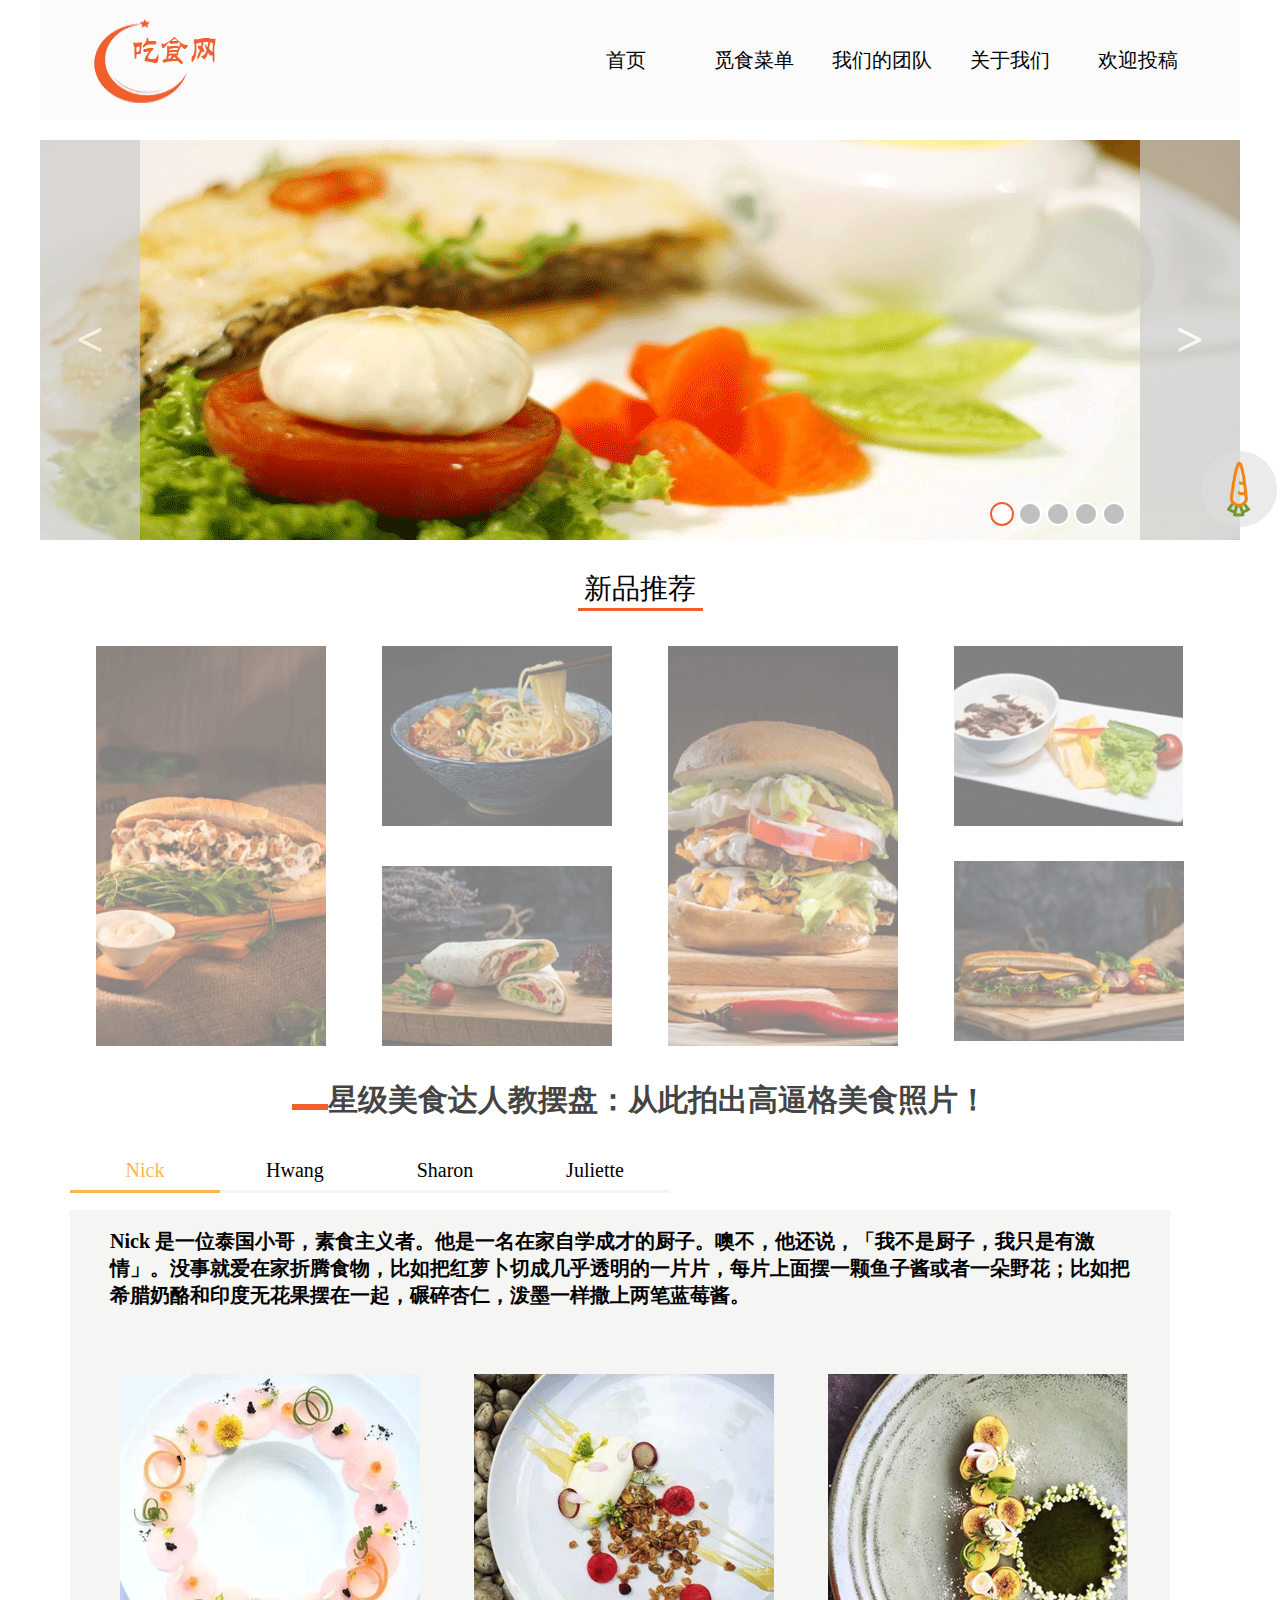
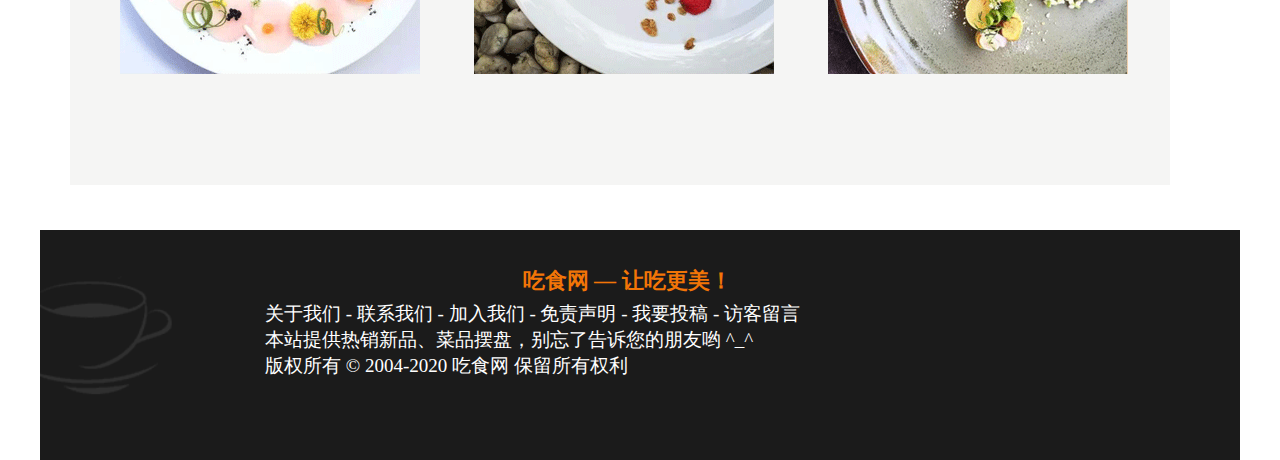
<file: index.html>
<!DOCTYPE html>
<html>
	<head>
		<meta charset="utf-8">
		<title></title>
		<link rel="stylesheet" href="css/index.css">
	</head>
	<script src="jquery-3.4.1.js"></script>
	<script src="js/index.js"></script>
	<body>
		<div id="index">
			<div id="nav">
				<div class="logo">
					<img src="image/logo.gif">
				</div>
				<div class="menu">
					<ul>
						<li><a href="index.html">首页</a></li>
						<li><a href="list.html">觅食菜单</a></li>
						<li><a href="team.html">我们的团队</a></li>
						<li><a href="about us.html">关于我们</a></li>
						<li><a href="contribute.html">欢迎投稿</a></li>
					</ul>
				</div>
			</div>
			
			<div id="slideshow">
				<div class="slide-img">
					<!-- <img src="image/slideshow1.gif">
					<img src="image/slideshow2.gif">
					<img src="image/slideshow3.gif">
					<img src="image/slideshow4.gif">
					<img src="image/slideshow5.gif"> -->
				</div>
				<div class="dot">
					<span index="1" class="on"></span>
					<span index="2"></span>
					<span index="3"></span>
					<span index="4"></span>
					<span index="5"></span>
				</div>
				<div class="slide-btn">
					<a href="#" class="btn-left slide-btn1"><</a>
					<a href="#" class="btn-right slide-btn1">></a>
				</div>
			</div>
			<script src="jquery-3.4.1.js"></script>
			<script>
				var imgcount=5
				var index=1
				var time
				var but=$(".dot")[0].children
				autoNextPage()
				function autoNextPage(){
					time=setInterval(function(){
						nextPage(true)
					},3000)
				}
				$("#slideshow").mouseover(function(){
					clearInterval(time)
				})
				$("#slideshow").mouseout(function(){
					autoNextPage()
				})
				$(".btn-left").click(function(){
					nextPage(false)
				})
				$(".btn-right").click(function(){
					nextPage(true)
				})
				clickButtons()
				function clickButtons(){
					var length=but.length
					for(var i=0;i<length;i++){
						but[i].onclick=function(){
							$(but[index-1]).removeClass("on")
							if($(this).attr("index")==1){
								index=5
							}else{
								index=$(this).attr("index")-1
							}
							nextPage(true)
						}
					}
				}
				function nextPage(next){
					var targetLeft=0
					$(but[index-1]).removeClass("on")
					if(next){
						if(index==5){
							targetLeft=0
							index=1
						}else{
							index++
							targetLeft=-1200*(index-1)
						}
					}else{
						if(index==1){
							index=5
							targetLeft=-1200*(imgcount-1)
						}else{
							index--
							targetLeft=-1200*(index-1)
						}
					}
					$(".slide-img").animate({left:targetLeft+'px'})
					$(but[index-1]).addClass("on")
				}
			</script>
			
			<div id="recommend">
				<p>新品推荐</p>
				<div class="recommend1">
					<img src="image/recommend1.gif">
				</div>
				<div class="recommend2">
					<img src="image/recommend2.gif">
				</div>
				<div class="recommend3">
					<img src="image/recommend3.gif">
				</div>
				<div class="recommend4">
					<img src="image/recommend4.gif">
				</div>
				<div class="recommend5">
					<img src="image/recommend5.gif">
				</div>
				<div class="recommend6">
					<img src="image/recommend6.gif">
				</div>
			</div>
				
			<div id="photo">
				<span></span>
				<p class="ti"><b><img src="image/bor.gif">星级美食达人教摆盘：从此拍出高逼格美食照片！</b></p>
				<div class="tab">
					<ul>
						<li class="active">Nick</li>
						<li>Hwang</li>
						<li>Sharon</li>
						<li>Juliette</li>
					</ul>
				</div>
				<div class="intro">
					<div class="first select">
						<br/>
						<p><b>Nick 是一位泰国小哥，素食主义者。他是一名在家自学成才的厨子。噢不，他还说，「我不是厨子，我只是有激情」。没事就爱在家折腾食物，比如把红萝卜切成几乎透明的一片片，每片上面摆一颗鱼子酱或者一朵野花；比如把希腊奶酪和印度无花果摆在一起，碾碎杏仁，泼墨一样撒上两笔蓝莓酱。</b></p>
						<img src="image/photo1.gif">
						<img src="image/photo2.gif">
						<img src="image/photo3.gif">
					</div>
					<div class="second">
						<br/>
						<p><b>Hwang，看名字像是美籍华人，她的网站 （www.mycookingdiary.com）设计非常简单，只有一张大大的图片，往右可以看下一张，点击图片可以查看食谱。和 Nick的作品比起来，Sharon的食物更偏家常。Sharon 都是用大碗，大份的沙拉、石锅饭、罗宋汤或者面食。但这丝毫不影响 Sharon 照片的美感。</b></p>
						<img src="image/photo2.gif">
						<img src="image/photo3.gif">
						<img src="image/photo1.gif">
					</div>
					<div class="third">
						<br/>
						<p><b>Sharon 的照片大多是纯色的背景（而且每张不一样），碗放在正中间，从上往下俯拍。平时拍照尽量让食物出现在镜头中心，但一直很好奇碗这么大，图片两边留白还这么多，这是怎么拍出来的？感觉……要么是放在地上，要么是站在梯子上拍的吧……</b></p>
						<img src="image/photo3.gif">
						<img src="image/photo1.gif">
						<img src="image/photo2.gif">
					</div>
					<div class="fourth">
						<br/>
						<p><b>还有一位美食达人Juliette，22岁的大学生，生活在澳大利亚。Juliette 是一个特别会生活的人。她照片里的食物通常只是简单的早餐、沙拉或者糕点，但图片里会出现比如修剪花草的剪刀，刚刚买回来的迷迭香，插在酒瓶里的鲜花儿，还有正在读的书，每一张照片都透露着「美好生活」的气息。</b></p>
						<img src="image/photo3.gif">
						<img src="image/photo2.gif">
						<img src="image/photo1.gif">
					</div>
				</div>
			</div>
			
			<div id="to-top">
				<ul class="top">
					<a href="#">
						<img src="image/top.png">
					</a>
				</ul>
			</div>
			
			<div id="footer">
				<br/>
				<br/>
				<div class="left-img">
					<img src="image/foot-left.gif">
				</div>
				<p class="webtitle"><b>吃食网 — 让吃更美！</b></p>
				<p class="mess">关于我们 - 联系我们 - 加入我们 - 免责声明 - 我要投稿 - 访客留言</p>
				<p class="mess">本站提供热销新品、菜品摆盘，别忘了告诉您的朋友哟 ^_^</p>
				<p class="mess">版权所有 &copy; 2004-2020 吃食网 保留所有权利</p>
			</div>
		</div>
	</body>
</html>
</file>
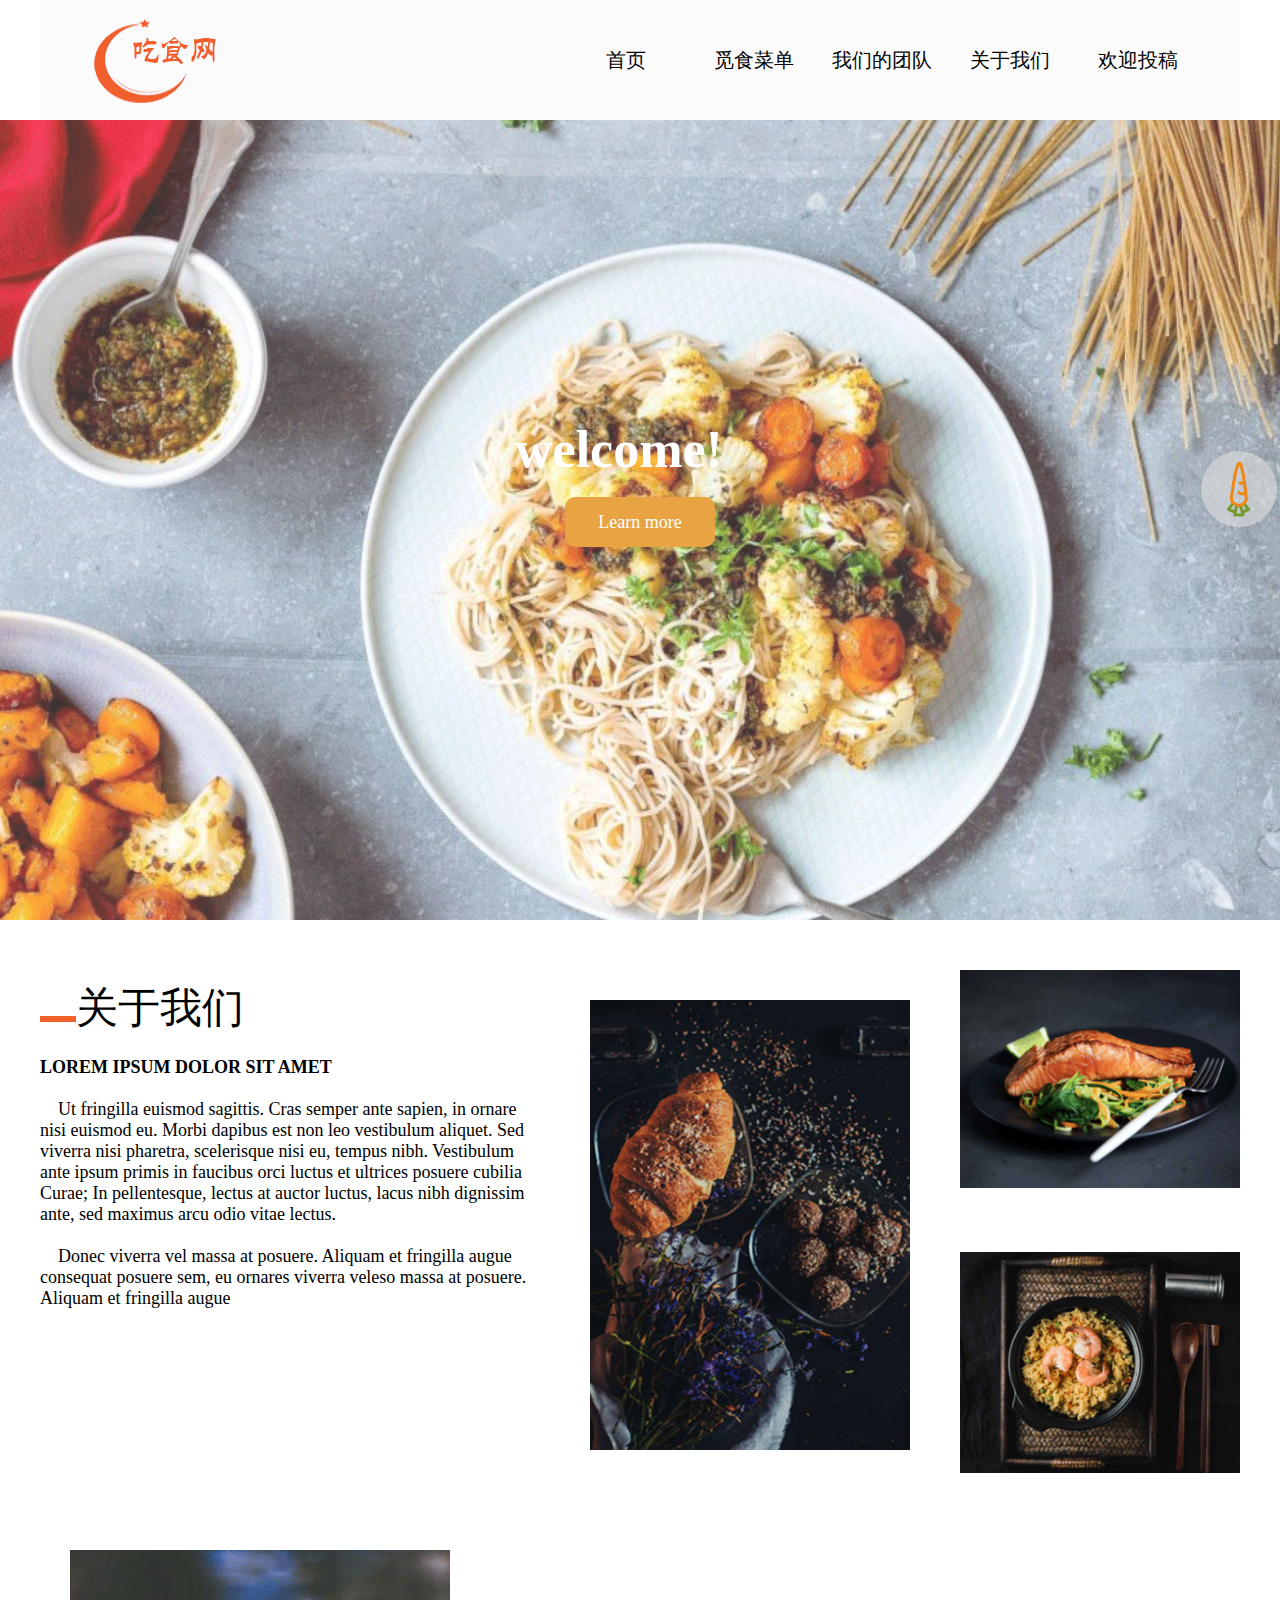
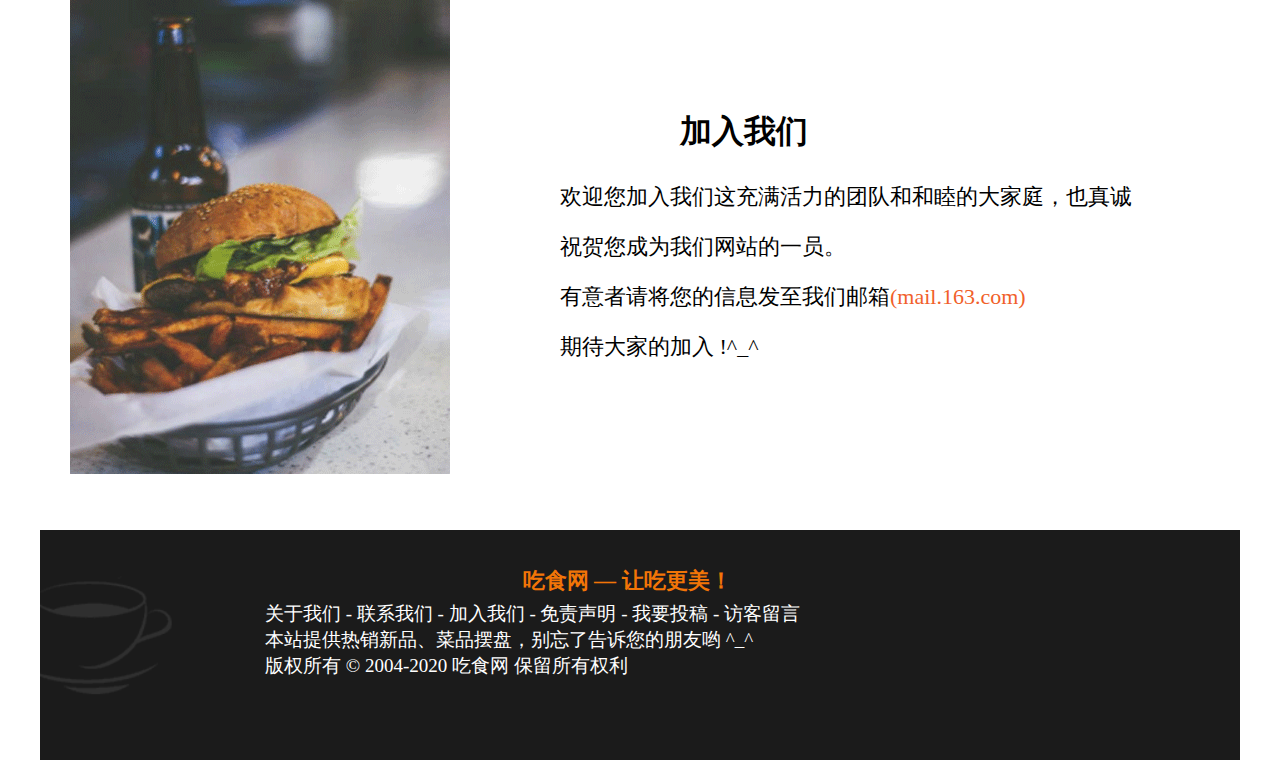
<file: about us.html>
<!DOCTYPE html>
<html>
	<head>
		<meta charset="utf-8">
		<title></title>
		<link rel="stylesheet" href="css/about us.css">
	</head>
	<script src="jquery-3.4.1.js"></script>
	<script src="js/about-us.js"></script>
	<body>
		<div id="about us">
			<div id="nav">
				<div class="logo">
					<img src="image/logo.gif">
				</div>
				<div class="menu">
					<ul>
						<li><a href="index.html">首页</a></li>
						<li><a href="list.html">觅食菜单</a></li>
						<li><a href="team.html">我们的团队</a></li>
						<li><a href="about us.html">关于我们</a></li>
						<li><a href="contribute.html">欢迎投稿</a></li>
					</ul>
				</div>
			</div>
			
			<div id="wel">
				<p class="wel-word">welcome!</p>
				<br/>
				<p class="wel-btn"><a class="btn" href="#about" role="button">Learn more</a></p>
			</div>
			
			<div id="about">
				<div class="about-word">
					<p><img src="image/bor.gif"><span class="our">关于我们</span>
					<br/>
					<br/>
					<b class="word-ti">LOREM IPSUM DOLOR SIT AMET</b>
					<br/>
					<br/>
						&nbsp;&nbsp;&nbsp;&nbsp;Ut fringilla euismod sagittis. Cras semper ante sapien, in ornare nisi euismod eu. Morbi dapibus est non leo vestibulum aliquet. Sed viverra nisi pharetra, scelerisque nisi eu, tempus nibh. Vestibulum ante ipsum primis in faucibus orci luctus et ultrices posuere cubilia Curae; In pellentesque, lectus at auctor luctus, lacus nibh dignissim ante, sed maximus arcu odio vitae lectus.
					<br/>
					<br/>
					    &nbsp;&nbsp;&nbsp;&nbsp;Donec viverra vel massa at posuere. Aliquam et fringilla augue consequat posuere sem, eu ornares viverra veleso massa at posuere. Aliquam et fringilla augue
					</p>
				</div>
				<div class="about-img1">
					<img src="image/about-us1.gif">
				</div>
				<div class="about-img2">
					<img class="img2-top" src="image/about-us2.gif">
					<img src="image/about-us3.gif">
				</div>
			</div>
			
			<div id="join">
				<div class="join-img">
					<img src="./image/join-us.gif">
				</div>
				<div class="join-word">
					<h1>加入我们</h1>
					<br/>
					<p>欢迎您加入我们这充满活力的团队和和睦的大家庭，也真诚祝贺您成为我们网站的一员。</p>
					<p>有意者请将您的信息发至我们邮箱<span>(mail.163.com)</span>
					<br/>
					期待大家的加入 !^_^
					</p>
				</div>
			</div>
			
			<div id="to-top">
				<ul class="top">
					<a href="#">
						<img src="image/top.png">
					</a>
				</ul>
			</div>
			
			<div id="footer">
				<br/>
				<br/>
				<div class="left-img">
					<img src="image/foot-left.gif">
				</div>
				<p class="webtitle"><b>吃食网 — 让吃更美！</b></p>
				<p class="mess">关于我们 - 联系我们 - 加入我们 - 免责声明 - 我要投稿 - 访客留言</p>
				<p class="mess">本站提供热销新品、菜品摆盘，别忘了告诉您的朋友哟 ^_^</p>
				<p class="mess">版权所有 &copy; 2004-2020 吃食网 保留所有权利</p>
			</div>
		</div>
	</body>
</html>
</file>
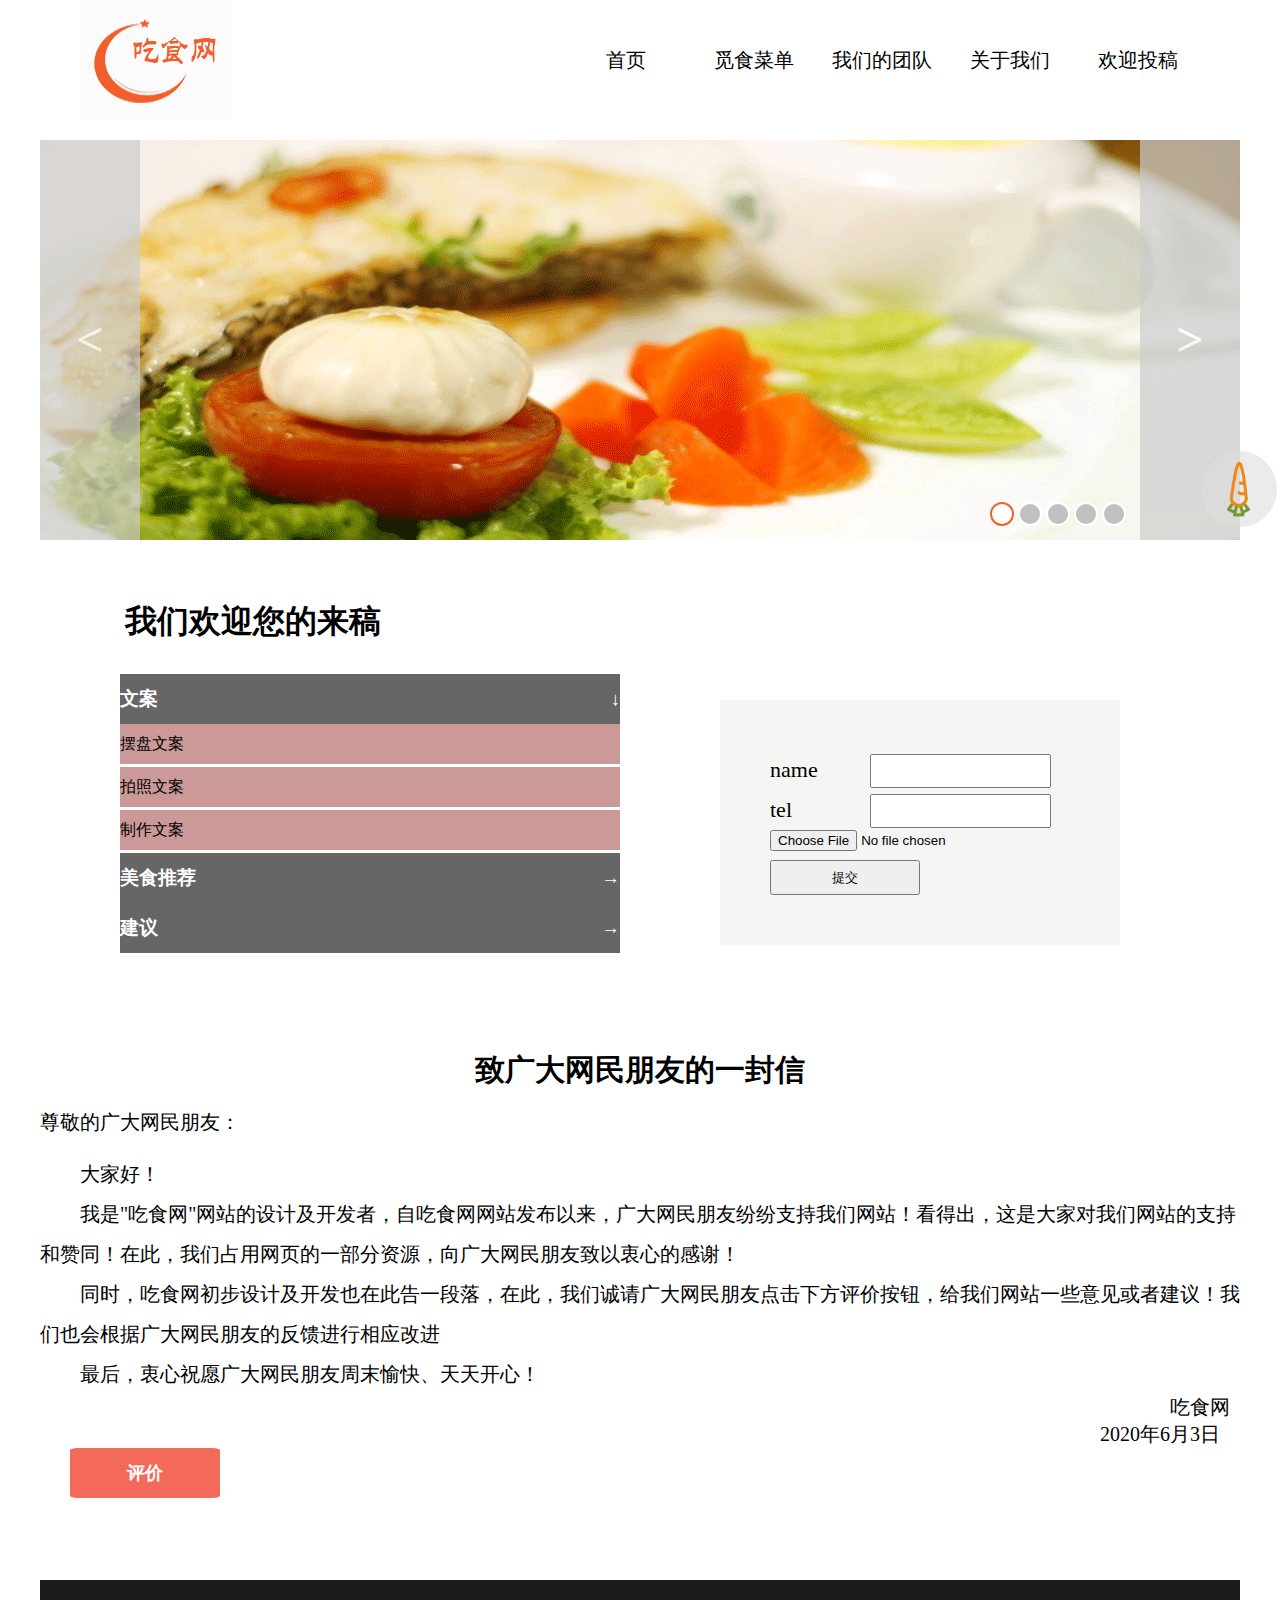
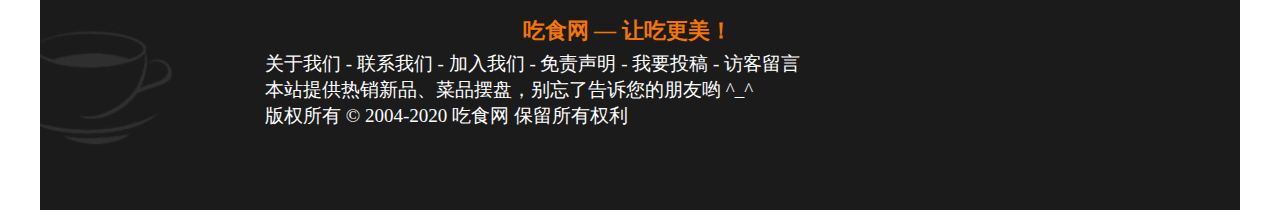
<file: contribute.html>
<!DOCTYPE html>
<html>
    <head>
        <title></title>
		<link rel="stylesheet" href="css/contribute.css">
    </head>
	<script src="jquery-3.4.1.js"></script>
	<script src="js/contribute.js"></script>
    <body>
		<div id="contribute">
			<div id="nav">
				<div class="logo">
					<img src="image/logo.gif">
				</div>
				<div class="menu">
					<ul>
						<li><a href="index.html">首页</a></li>
						<li><a href="list.html">觅食菜单</a></li>
						<li><a href="team.html">我们的团队</a></li>
						<li><a href="about us.html">关于我们</a></li>
						<li><a href="contribute.html">欢迎投稿</a></li>
					</ul>
				</div>
			</div>
			
			<div id="slideshow">
				<div class="slide-img">
					<img src="image/slideshow1.gif">
					<img src="image/slideshow2.gif">
					<img src="image/slideshow3.gif">
					<img src="image/slideshow4.gif">
					<img src="image/slideshow5.gif">
				</div>
				<div class="dot">
					<span index="1" class="on"></span>
					<span index="2"></span>
					<span index="3"></span>
					<span index="4"></span>
					<span index="5"></span>
				</div>
				<div class="slide-btn">
					<a href="#" class="btn-left slide-btn1"><</a>
					<a href="#" class="btn-right slide-btn1">></a>
				</div>
			</div>
			<script src="jquery-3.4.1.js"></script>
			<script>
				var imgcount=5
				var index=1
				var time
				var but=$(".dot")[0].children
				autoNextPage()
				function autoNextPage(){
					time=setInterval(function(){
						nextPage(true)
					},3000)
				}
				$("#slideshow").mouseover(function(){
					clearInterval(time)
				})
				$("#slideshow").mouseout(function(){
					autoNextPage()
				})
				$(".btn-left").click(function(){
					nextPage(false)
				})
				$(".btn-right").click(function(){
					nextPage(true)
				})
				clickButtons()
				function clickButtons(){
					var length=but.length
					for(var i=0;i<length;i++){
						but[i].onclick=function(){
							$(but[index-1]).removeClass("on")
							if($(this).attr("index")==1){
								index=5
							}else{
								index=$(this).attr("index")-1
							}
							nextPage(true)
						}
					}
				}
				function nextPage(next){
					var targetLeft=0
					$(but[index-1]).removeClass("on")
					if(next){
						if(index==5){
							targetLeft=0
							index=1
						}else{
							index++
							targetLeft=-1200*(index-1)
						}
					}else{
						if(index==1){
							index=5
							targetLeft=-1200*(imgcount-1)
						}else{
							index--
							targetLeft=-1200*(index-1)
						}
					}
					$(".slide-img").animate({left:targetLeft+'px'})
					$(but[index-1]).addClass("on")
				}
			</script>
			
			<div id="case">
				<div id="case-left">
					<h1>我们欢迎您的来稿</h1>
					<div class="first">
						<h3>文案<span>↓</span></h3>
						<ul>
							<li>摆盘文案</li>
							<li>拍照文案</li>
							<li>制作文案</li>
						</ul>
					</div>
					<div>
						<h3>美食推荐<span>→</span></h3>
						<ul>
							<li>中西式</li>
							<li>正餐</li>
							<li>甜点</li>
						</ul>
					</div>
					<div>
						<h3>建议<span>→</span></h3>
						<ul>
							<li>对服务</li>
							<li>对内容</li>
							<li>对菜色</li>
						</ul>
					</div>
				</div>
				<div id="case-right">
					<form action="success.html" name="myform" method="get" class="myform" id="myform">
						<div>
							<span>name</span>
							<input type="text" id="name">
						</div>
						<div>
							<span>tel</span>
							<input type="password" id="tel">
						</div>
						<input type="file" name="" size="15" input enctype="multipart/form-data“ maxlength="100">
						<h3><input type="submit" id="btn" value="提交"></h3>
					</form>
				</div>
			</div>
			
			<div id="evaluate">
				<p class="eval-title">致广大网民朋友的一封信</p>
				<br/>
				<p>尊敬的广大网民朋友：</p>
				<br/>
				<p class="retract">大家好！</p>
				<p class="retract">我是"吃食网"网站的设计及开发者，自吃食网网站发布以来，广大网民朋友纷纷支持我们网站！看得出，这是大家对我们网站的支持和赞同！在此，我们占用网页的一部分资源，向广大网民朋友致以衷心的感谢！</p>
				<p class="retract">同时，吃食网初步设计及开发也在此告一段落，在此，我们诚请广大网民朋友点击下方评价按钮，给我们网站一些意见或者建议！我们也会根据广大网民朋友的反馈进行相应改进</p>
				<p class="retract">最后，衷心祝愿广大网民朋友周末愉快、天天开心！</p>
				<p class="eval-right1">吃食网</p>
				<p class="eval-right2">2020年6月3日</p>
				<p class="eval-btn">
					<a class="eval-btn1" href="grade.html" role="button"><b>评价</b></a>
				</p>
			</div>
			
			<div id="to-top">
				<ul class="top">
					<a href="#">
						<img src="image/top.png">
					</a>
				</ul>
			</div>
			
			<div id="footer">
				<br/>
				<br/>
				<div class="left-img">
					<img src="image/foot-left.gif">
				</div>
				<p class="webtitle"><b>吃食网 — 让吃更美！</b></p>
				<p class="mess">关于我们 - 联系我们 - 加入我们 - 免责声明 - 我要投稿 - 访客留言</p>
				<p class="mess">本站提供热销新品、菜品摆盘，别忘了告诉您的朋友哟 ^_^</p>
				<p class="mess">版权所有 &copy; 2004-2020 吃食网 保留所有权利</p>
			</div>
		</div>
    </body>
</html>
</file>
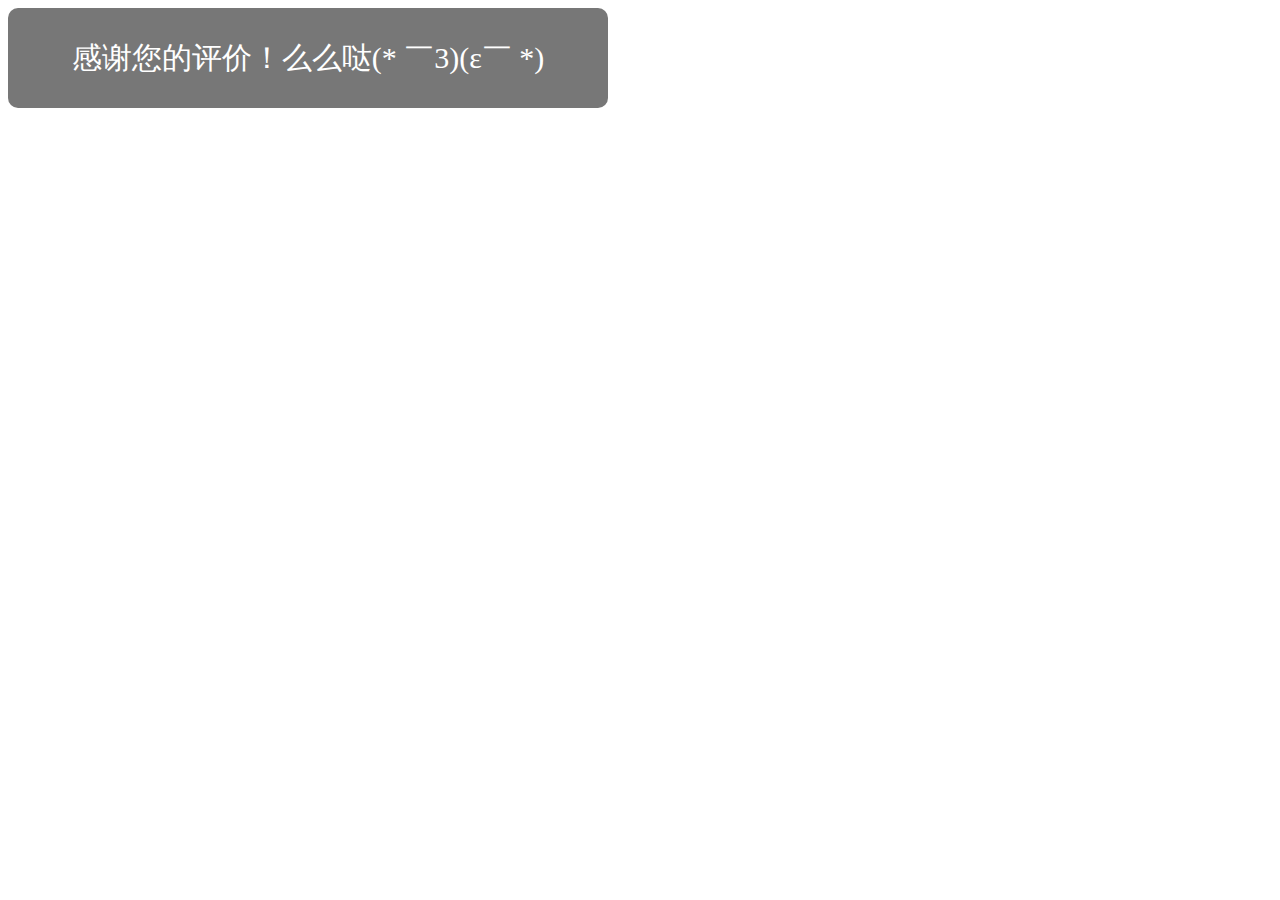
<file: grade-finish.html>
<!DOCTYPE html>
<html>
	<head>
		<meta charset="utf-8">
		<title></title>
	</head>
	<style>
		.thank{
			width: 600px;
			height: 100px;
			line-height: 100px;
			font-size: 30px;
			text-align: center;
			color: #FFFFFF;
			border-radius: 10px;
			background-color: #777777;
		}
	</style>
	<body>
		<div class="thank">
			感谢您的评价！么么哒(* ￣3)(ε￣ *)
		</div>
	</body>
</html>
</file>
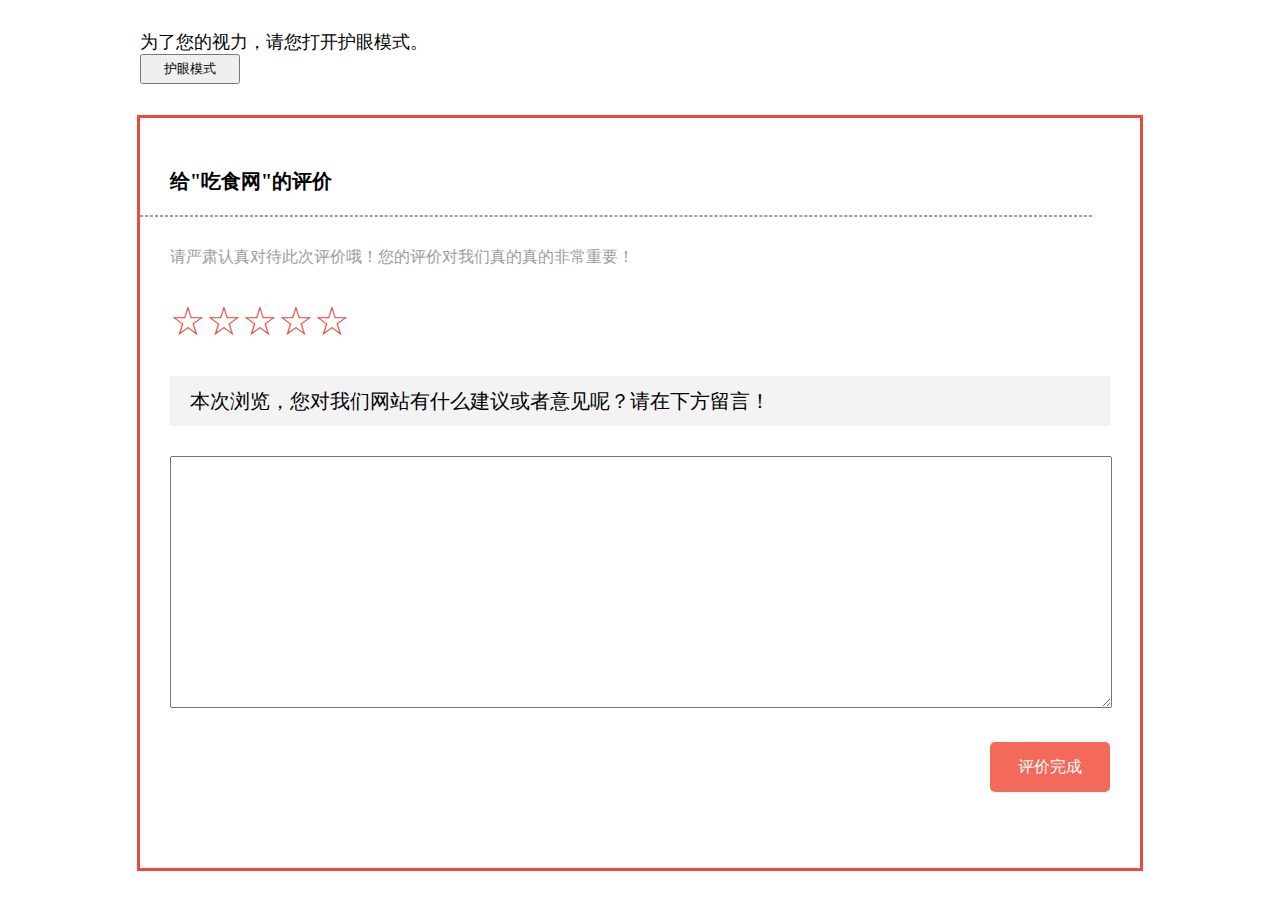
<file: grade.html>
<!DOCTYPE html>
<html>
	<head>
		<meta charset="utf-8">
		<title></title>
		<link rel="stylesheet" href="css/grade.css">
	</head>
	<script src="jquery-3.4.1.js"></script>
	<script src="js/grade.js"></script>
	<body>
		<div id="hint">
			<p>为了您的视力，请您打开护眼模式。</p>
			<input type="button" value="护眼模式" id="btn"/>
		</div>
		<div id="grade">
			<p class="grade1">给"吃食网"的评价</p>
			<hr style="border:1px dashed #9D9D9D" width="950px"/>
			<p class="grade2">请严肃认真对待此次评价哦！您的评价对我们真的真的非常重要！</p>
			<ul>
				<li>☆</li>
				<li>☆</li>
				<li>☆</li>
				<li>☆</li>
				<li>☆</li>
			</ul>
			<br/>
			<p class="grade3">本次浏览，您对我们网站有什么建议或者意见呢？请在下方留言！</p>
			<div class="grade4">
				<textarea class="text" maxlength="120" rows="3" cols="20" style="text-indent: 2em;font-size: 18px;"></textarea>
			</div>
			<div class="finish">
				<a href="grade-finish.html">评价完成</a>
			</div>
		</div>
	</body>
</html>
</file>
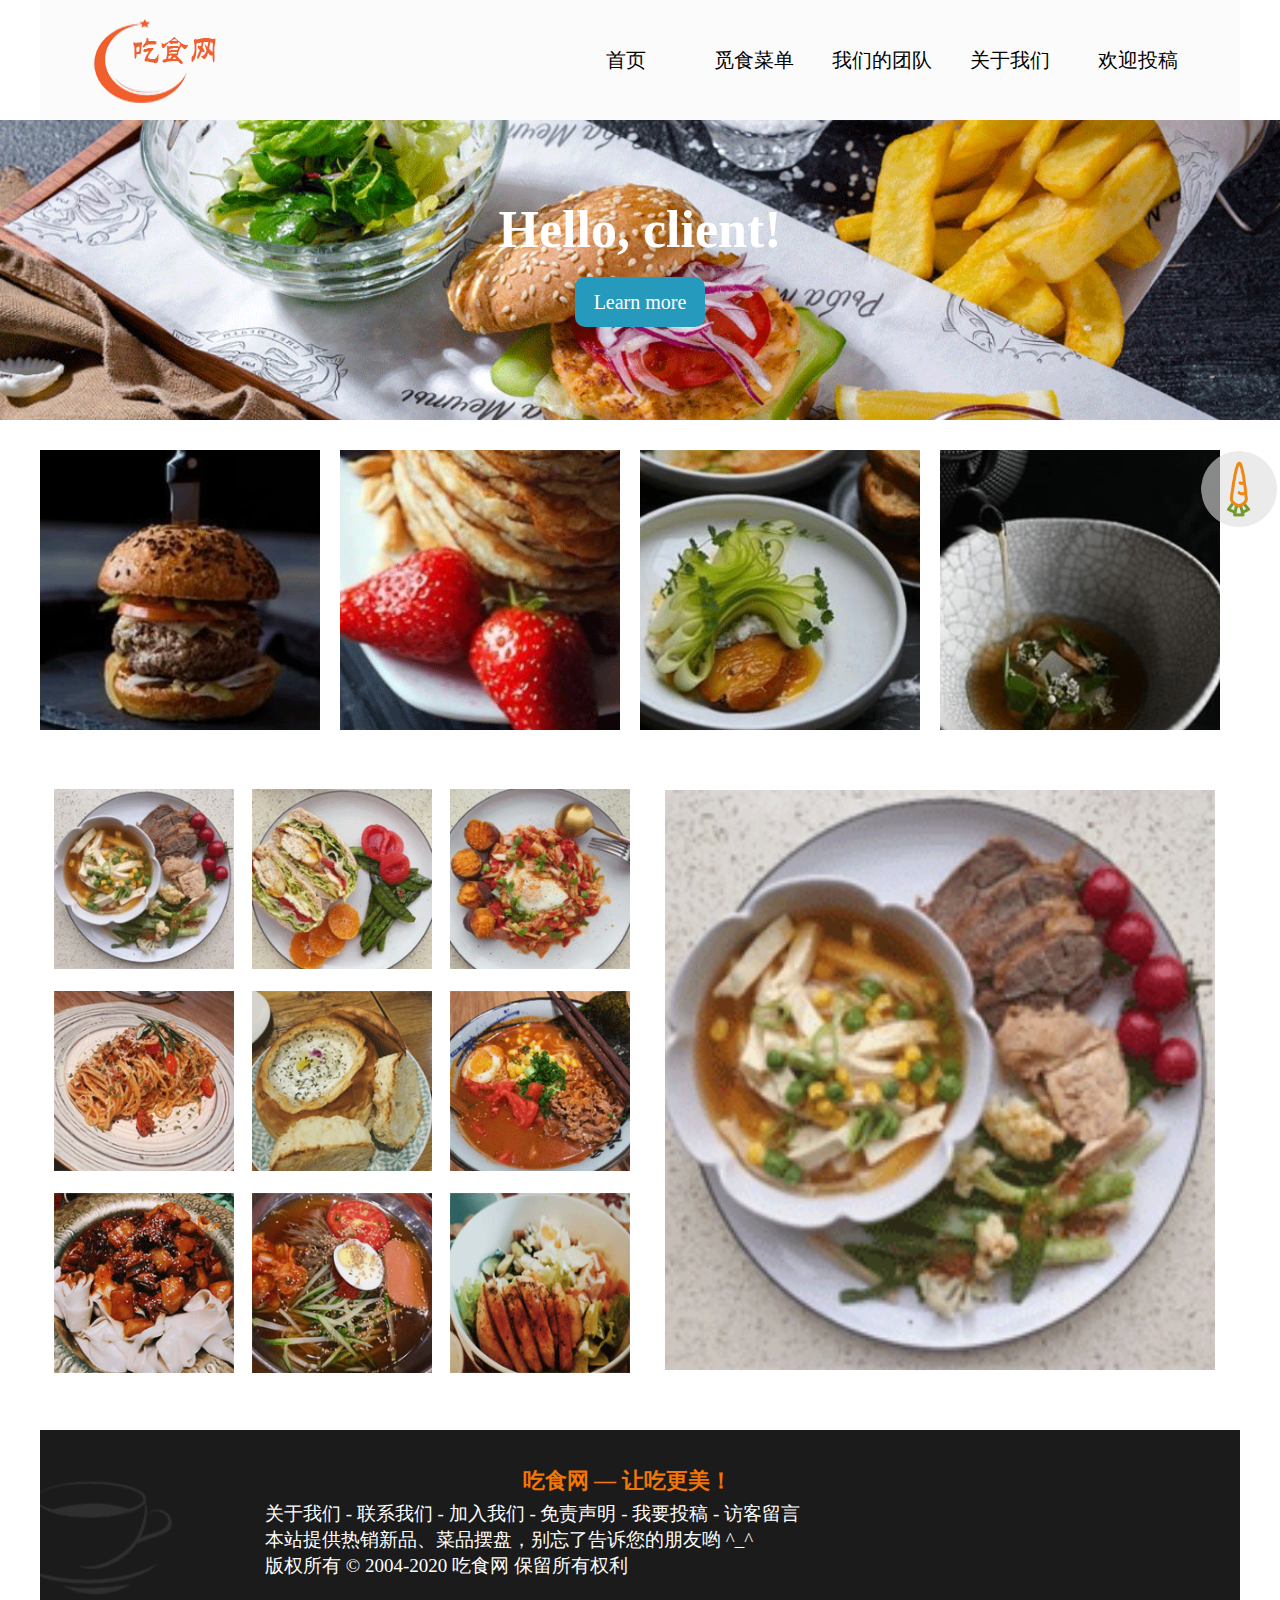
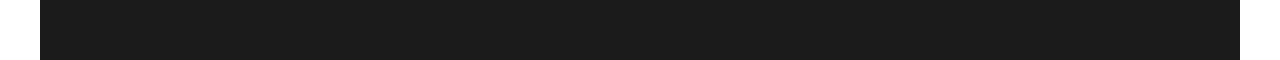
<file: list.html>
<!DOCTYPE html>
<html>
	<head>
		<meta charset="utf-8">
		<title></title>
		<link rel="stylesheet" href="css/list.css">
	</head>
	<script src="jquery-3.4.1.js"></script>
	<script src="js/list.js"></script>
	<body>
		<div id="list">
			<div id="nav">
				<div class="logo">
					<img src="image/logo.gif">
				</div>
				<div class="menu">
					<ul>
						<li><a href="index.html">首页</a></li>
						<li><a href="list.html">觅食菜单</a></li>
						<li><a href="team.html">我们的团队</a></li>
						<li><a href="about us.html">关于我们</a></li>
						<li><a href="contribute.html">欢迎投稿</a></li>
					</ul>
				</div>
			</div>
			
			<div id="list-bac">
				<h2>Hello, client!</h2>
				<br/>
				<p><a class="bac-btn" href="menu.html" role="button">Learn more</a></p>
			</div>
			
			<div id="list1">
				<ul>
					<li class="list-move"><img src="image/list02.gif"></li>
					<li class="list-move"><img src="image/list03.gif"></li>
					<li class="list-move"><img src="image/list04.gif"></li>
					<li class="list-move"><img src="image/list05.gif"></li>
				</ul>
			</div>
			
			<div id="list2">
				<ul class="li-left">
					<li class="active"><img src="image/list06.gif"></li>
					<li><img src="image/list07.gif"></li>
					<li><img src="image/list08.gif"></li>
					<li><img src="image/list09.gif"></li>
					<li><img src="image/list10.gif"></li>
					<li><img src="image/list11.gif"></li>
					<li><img src="image/list12.gif"></li>
					<li><img src="image/list13.gif"></li>
					<li><img src="image/list14.gif"></li>
				</ul>
				<div class="li-right">
					<div class="select"><img src="image/list06.gif"></div>
					<div><img src="image/list07.gif"></div>
					<div><img src="image/list08.gif"></div>
					<div><img src="image/list09.gif"></div>
					<div><img src="image/list10.gif"></div>
					<div><img src="image/list11.gif"></div>
					<div><img src="image/list12.gif"></div>
					<div><img src="image/list13.gif"></div>
					<div><img src="image/list14.gif"></div>
				</div>
			</div>
			
			<div id="to-top">
				<ul class="top">
					<a href="#">
						<img src="image/top.png">
					</a>
				</ul>
			</div>
			
			<div id="footer">
				<br/>
				<br/>
				<div class="left-img">
					<img src="image/foot-left.gif">
				</div>
				<p class="webtitle"><b>吃食网 — 让吃更美！</b></p>
				<p class="mess">关于我们 - 联系我们 - 加入我们 - 免责声明 - 我要投稿 - 访客留言</p>
				<p class="mess">本站提供热销新品、菜品摆盘，别忘了告诉您的朋友哟 ^_^</p>
				<p class="mess">版权所有 &copy; 2004-2020 吃食网 保留所有权利</p>
			</div>
		</div>
	</body>
</html>
</file>
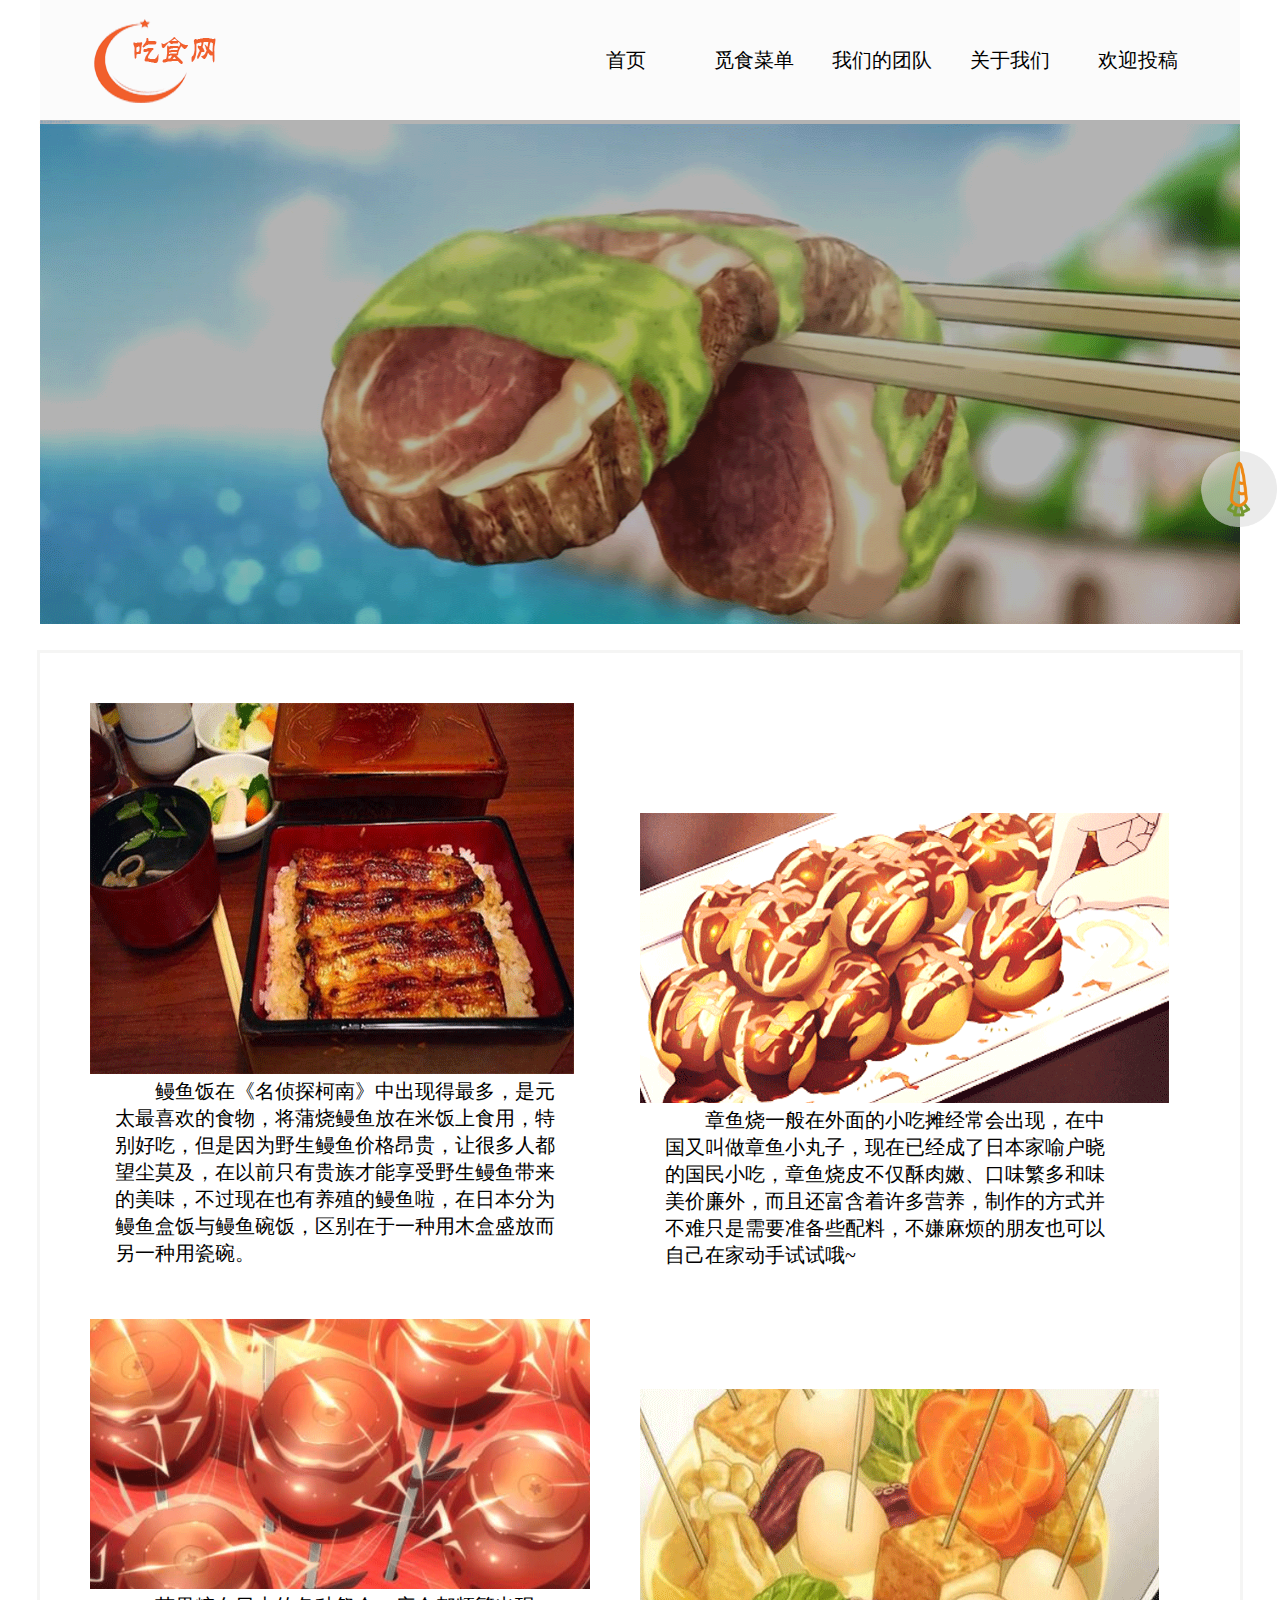
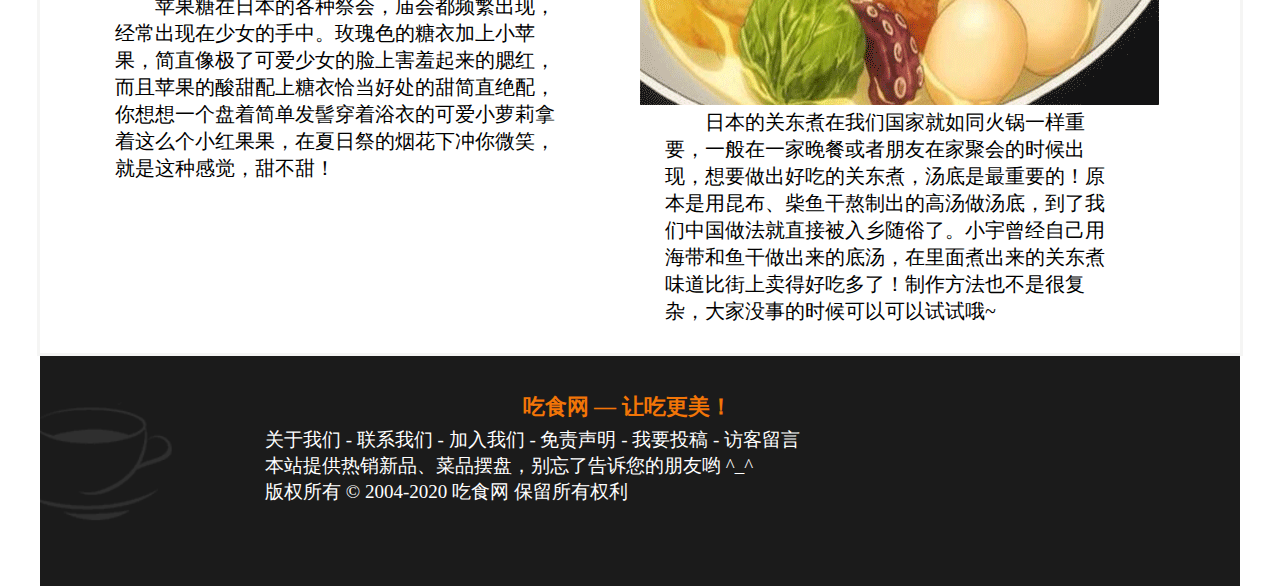
<file: menu.html>
<!DOCTYPE html>
<html>
	<head>
		<meta charset="utf-8">
		<title></title>
		<link rel="stylesheet" href="css/menu.css">
	</head>
	<script src="jquery-3.4.1.js"></script>
	<script src="js/menu.js"></script>
	<body>
		<div id="menu">
			<div id="nav">
				<div class="logo">
					<img src="image/logo.gif">
				</div>
				<div class="menu">
					<ul>
						<li><a href="index.html">首页</a></li>
						<li><a href="list.html">觅食菜单</a></li>
						<li><a href="team.html">我们的团队</a></li>
						<li><a href="about us.html">关于我们</a></li>
						<li><a href="contribute.html">欢迎投稿</a></li>
					</ul>
				</div>
			</div>
			
			<div id="cartoon">
				<div class="car">
					<img class="car-img" src="image/menu-01.gif">
					<a href="#">
						<div class="car-word">
							<h2>盘点动漫中走出的美食~</h2>
							<br/>
							<p>动漫中的美食最有代表性的应该就是宫崎骏先生作品中的美食了吧~宫崎骏先生对动漫中的美食总是赋予了美丽的色彩让人胃口大开。</p>
						</div>
					</a>
				</div>
			</div>
			
			<div id="car-photo">
				<div class="photo1">
					<img src="image/menu-02.gif">
					<br/>
					<p>鳗鱼饭在《名侦探柯南》中出现得最多，是元太最喜欢的食物，将蒲烧鳗鱼放在米饭上食用，特别好吃，但是因为野生鳗鱼价格昂贵，让很多人都望尘莫及，在以前只有贵族才能享受野生鳗鱼带来的美味，不过现在也有养殖的鳗鱼啦，在日本分为鳗鱼盒饭与鳗鱼碗饭，区别在于一种用木盒盛放而另一种用瓷碗。</p>
				</div>
				<div class="photo2">
					<img src="image/menu-03.gif">
					<br/>
					<p>章鱼烧一般在外面的小吃摊经常会出现，在中国又叫做章鱼小丸子，现在已经成了日本家喻户晓的国民小吃，章鱼烧皮不仅酥肉嫩、口味繁多和味美价廉外，而且还富含着许多营养，制作的方式并不难只是需要准备些配料，不嫌麻烦的朋友也可以自己在家动手试试哦~</p>
				</div>
				<div class="photo3">
					<img src="image/menu-04.gif">
					<br/>
					<p>苹果糖在日本的各种祭会，庙会都频繁出现，经常出现在少女的手中。玫瑰色的糖衣加上小苹果，简直像极了可爱少女的脸上害羞起来的腮红，而且苹果的酸甜配上糖衣恰当好处的甜简直绝配，你想想一个盘着简单发髻穿着浴衣的可爱小萝莉拿着这么个小红果果，在夏日祭的烟花下冲你微笑，就是这种感觉，甜不甜！</p>
				</div>
				<div class="photo4">
					<img src="image/menu-05.gif">
					<br/>
					<p>日本的关东煮在我们国家就如同火锅一样重要，一般在一家晚餐或者朋友在家聚会的时候出现，想要做出好吃的关东煮，汤底是最重要的！原本是用昆布、柴鱼干熬制出的高汤做汤底，到了我们中国做法就直接被入乡随俗了。小宇曾经自己用海带和鱼干做出来的底汤，在里面煮出来的关东煮味道比街上卖得好吃多了！制作方法也不是很复杂，大家没事的时候可以可以试试哦~</p>
				</div>
			</div>
			
			<div id="to-top">
				<ul class="top">
					<a href="#">
						<img src="image/top.png">
					</a>
				</ul>
			</div>
			
			<div id="footer">
				<br/>
				<br/>
				<div class="left-img">
					<img src="image/foot-left.gif">
				</div>
				<p class="webtitle"><b>吃食网 — 让吃更美！</b></p>
				<p class="mess">关于我们 - 联系我们 - 加入我们 - 免责声明 - 我要投稿 - 访客留言</p>
				<p class="mess">本站提供热销新品、菜品摆盘，别忘了告诉您的朋友哟 ^_^</p>
				<p class="mess">版权所有 &copy; 2004-2020 吃食网 保留所有权利</p>
			</div>
		</div>
	</body>
</html>
</file>
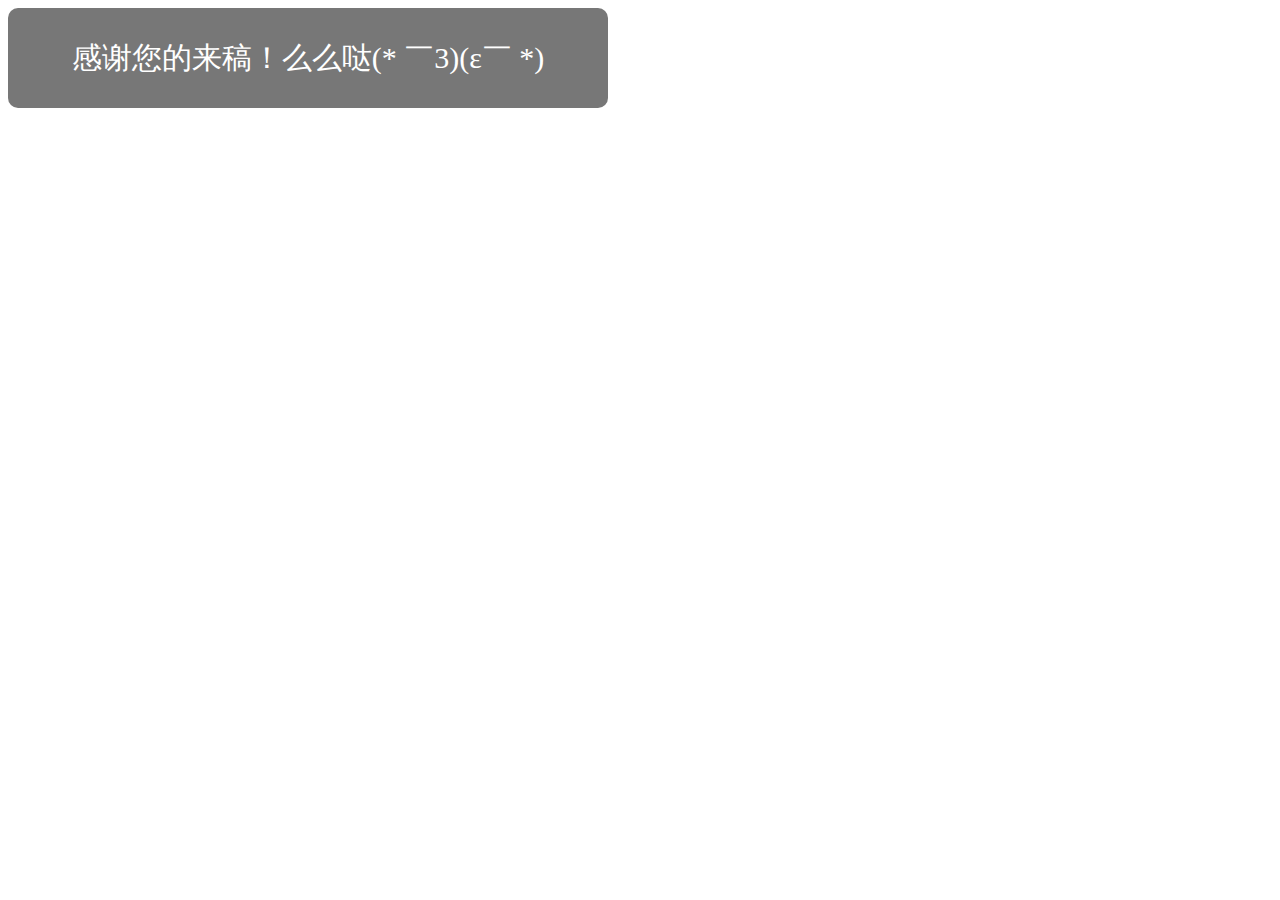
<file: success.html>
<!DOCTYPE html>
<html>
	<head>
		<meta charset="utf-8">
		<title></title>
	</head>
	<style>
		.thank{
			width: 600px;
			height: 100px;
			line-height: 100px;
			font-size: 30px;
			text-align: center;
			color: #FFFFFF;
			border-radius: 10px;
			background-color: #777777;
		}
	</style>
	<body>
		<div class="thank">
			感谢您的来稿！么么哒(* ￣3)(ε￣ *)
		</div>
	</body>
</html>
</file>
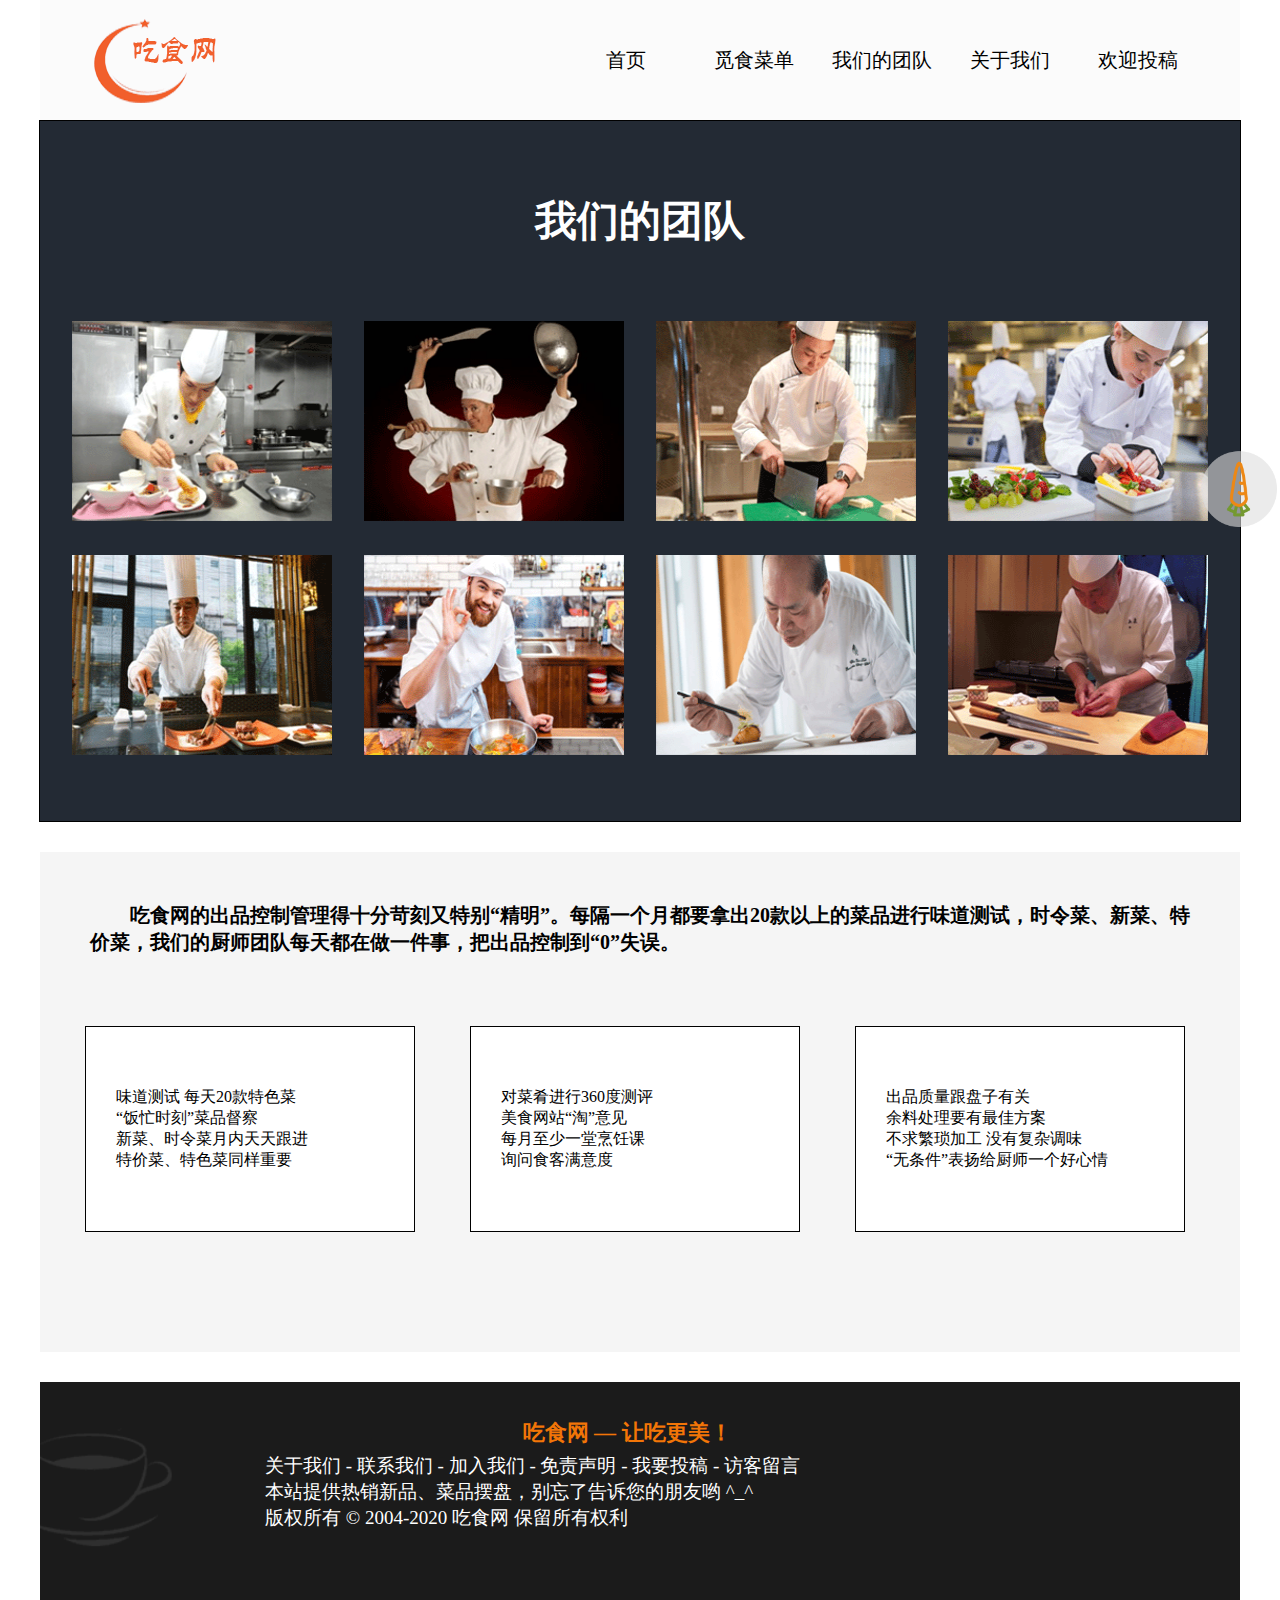
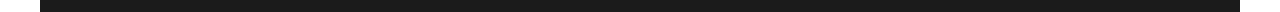
<file: team.html>
<!DOCTYPE html>
<html>
	<head>
		<meta charset="utf-8">
		<title></title>
		<link rel="stylesheet" href="css/team.css">
	</head>
	<script src="jquery-3.4.1.js"></script>
	<script src="js/team.js"></script>
	<body>
		<div id="team">
			<div id="nav">
				<div class="logo">
					<img src="image/logo.gif">
				</div>
				<div class="menu">
					<ul>
						<li><a href="index.html">首页</a></li>
						<li><a href="list.html">觅食菜单</a></li>
						<li><a href="team.html">我们的团队</a></li>
						<li><a href="about us.html">关于我们</a></li>
						<li><a href="contribute.html">欢迎投稿</a></li>
					</ul>
				</div>
			</div>
			
			<div id="team-int">
				<p class="int-title"><b>我们的团队</b></p>
				<div class="group">
					<div class="group1">
						<img src="image/team-01.gif">
						<a href="#">
							<div class="make">
								<h3>张书江</h3>
								<span>厨房总事务，总管厨房大大小小的一切事物，厨房的总主厨</span>
							</div>
						</a>
					</div>
					<div class="group1">
						<img src="image/team-02.gif">
						<a href="#">
							<div class="make">
								<h3>赵厨师</h3>
								<span>厨房厨师长，协助厨务经理管理厨房一切事宜</span>
							</div>
						</a>
					</div>
					<div class="group1">
						<img src="image/team-03.gif">
						<a href="#">
							<div class="make">
								<h3>杨大厨</h3>
								<span>厨房总事务，总管厨房大大小小的一切事物，厨房的总主厨</span>
							</div>
						</a>
					</div>
					<div class="group1">
						<img src="image/team-04.gif">
						<a href="#">
							<div class="make">
								<h3>杨大厨</h3>
								<span>厨房总事务，总管厨房大大小小的一切事物，厨房的总主厨</span>
							</div>
						</a>
					</div>
					<div class="group1 group2">
						<img src="image/team-05.gif">
						<a href="#">
							<div class="make">
								<h3>杨大厨</h3>
								<span>厨房总事务，总管厨房大大小小的一切事物，厨房的总主厨</span>
							</div>
						</a>
					</div>
					<div class="group1 group2">
						<img src="image/team-06.gif">
						<a href="#">
							<div class="make">
								<h3>杜厨师</h3>
								<span>厨房厨师长，协助厨务经理管理厨房一切事宜</span>
							</div>
						</a>
					</div>
					<div class="group1 group2">
						<img src="image/team-07.gif">
						<a href="#">
							<div class="make">
								<h3>杨大厨</h3>
								<span>厨房总事务，总管厨房大大小小的一切事物，厨房的总主厨</span>
							</div>
						</a>
					</div>
					<div class="group1 group2">
						<img src="image/team-08.gif">
						<a href="#">
							<div class="make">
								<h3>杨大厨</h3>
								<span>厨房总事务，总管厨房大大小小的一切事物，厨房的总主厨</span>
							</div>
						</a>
					</div>
				</div>
			</div>
			
			<div id="int">
				<div class="int-word">
					<!-- <p><b>吃食网的出品控制管理得十分苛刻又特别“精明”。每隔一个月都要拿出20款以上的菜品进行味道测试，时令菜、新菜、特价菜，我们的厨师团队每天都在做一件事，把出品控制到“0”失误。</b></p> -->
				</div>
				<div class="rule1">
					<div class="rule1-1 ru1">
						<!-- <p>
							味道测试 每天20款特色菜<br/>
							“饭忙时刻”菜品督察<br/>
							新菜、时令菜月内天天跟进<br/>
							特价菜、特色菜同样重要<br/>
						</p> -->
					</div>
				</div>
				<div class="rule2">
					<div class="rule1-1 ru2">
						<!-- <p>
							对菜肴进行360度测评<br/>
							美食网站“淘”意见<br/>
							每月至少一堂烹饪课<br/>
							询问食客满意度<br/>
						</p> -->
					</div>
				</div>
				<div class="rule3">
					<div class="rule1-1 ru3">
						<!-- <p>
							出品质量跟盘子有关<br/>
							余料处理要有最佳方案<br/>
							不求繁琐加工 没有复杂调味<br/>
							“无条件”表扬给厨师一个好心情<br/>
						</p> -->
					</div>
				</div>
			</div>
			
			<div id="to-top">
				<ul class="top">
					<a href="#">
						<img src="image/top.png">
					</a>
				</ul>
			</div>
			
			<div id="footer">
				<br/>
				<br/>
				<div class="left-img">
					<img src="image/foot-left.gif">
				</div>
				<p class="webtitle"><b>吃食网 — 让吃更美！</b></p>
				<p class="mess">关于我们 - 联系我们 - 加入我们 - 免责声明 - 我要投稿 - 访客留言</p>
				<p class="mess">本站提供热销新品、菜品摆盘，别忘了告诉您的朋友哟 ^_^</p>
				<p class="mess">版权所有 &copy; 2004-2020 吃食网 保留所有权利</p>
			</div>
		</div>
	</body>
</html>
</file>
<file: css/index.css>
*{
	margin: 0px;
	padding: 0px;
}
li{
	list-style: none;
}
a{
	text-decoration: none;
}
/* 导航条 */
#nav{
	width: 1200px;
	height: 120px;
	margin: 0 auto;
	background-color: #fbfbfb;
}
.logo{
	width: 152px;
	margin-left: 40px;
	float: left;
}
.menu>ul{
	width: 640px;
	height: 120px;
	float: left;
	margin-left: 330px;
}
.menu>ul>li{
	width: 128px;
	float: left;
	line-height: 120px;
	text-align: center;
}
.menu>ul>li>a{
	color: #000000;
	font-size: 20px;
}
.menu>ul>li>a:hover{
	color: #f1602c;
	text-decoration: none;
}
/* 轮播图 */
#slideshow{
	width: 1200px;
	height: 400px;
	margin: 0 auto;
	overflow: hidden;
	position: relative;
	margin-top: 20px;
	margin-bottom: 30px;
}
.slide-img{
	width: 6000px;
	height: 400px;
	position: absolute;
}
.slide-img img{
	width: 1200px;
	height: 400px;
	float: left;
}
.dot{
	width: 200px;
	position: absolute;
	bottom: 10px;
	right: 50px;
}
.dot span{
	width: 20px;
	height: 20px;
	background-color: #C0C0C0;
	border-radius: 50%;
	border: 2px #FFFFFF solid;
	display: inline-block;
	cursor:pointer;
}
.dot .on{
	background-color: #FFFFFF;
	border-color: #f1602c;
}
.slide-btn a{
	width: 100px;
	height: 400px;
	line-height: 400px;
	background-color: #CCCCCC;
	opacity: 0.7;
	color: #FFFFFF;
	text-align: center;
	font-size: 48px;
	font-weight: 800;
	position: absolute;
}
.slide-btn a:hover{
	background-color: #7B7D80;
}
.btn-left{
	left: 0;
}
.btn-right{
	right: 0;
}
/* 新品推荐模块 */
#recommend{
	width: 1200px;
	height: 500px;
	margin: 0 auto;
}
#recommend p{
	width: 125px;
	font-size: 28px;
	text-align: center;
	margin: 0 auto;
	border-bottom: 3px #f1602c solid;
}
#recommend>div{
	float: left;
}
.recommend1,.recommend4{
	width: 230px;
	height: 400px;
}
.recommend2,.recommend3,.recommend5,.recommend6{
	width: 230px;
	height: 180px;
}
.recommend1,.recommend2,.recommend4,.recommend5,.recommend6{
	margin-top: 35px;
	margin-left: 56px;
}
.recommend3{
	margin-top: 255px;
	margin-left: -230px;
}
/* 美食达人摆盘模块 */
#photo{
	width: 1200px;
	height: 750px;
	margin: 0 auto;
}
#photo .ti{
	width: 775px;
	height: 40px;
	color: #444444;
	font-size: 30px;
	text-align: center;
	margin: 0 auto;
	margin-top: 10px;
}
.tab ul{
	width: 620px;
	height: 40px;
	margin-top: 30px;
	margin-left: 30px;
}
.tab ul li{
	width: 150px;
	line-height: 40px;
	text-align: center;
	font-size: 20px;
	float: left;
	border-bottom: 3px #f5f5f4 solid;
}
.tab ul li.active{
	border-color: #f9b750;
	color: #f9b750;
}
#photo .intro .select{
	width: 1100px;
	height: 575px;
	margin: 20px 70px 0px 30px;
	background-color: #f5f5f4;
}
#photo .intro .select p{
	width: 1020px;
	font-size: 20px;
	margin: 0 auto;
}
#photo .intro .select img{
	margin-top: 65px;
	margin-left: 50px;
}
.first,.second,.third,.fourth{
	width: 1100px;
	height: 575px;
	margin: 20px 70px 0px 30px;
	background-color: #f5f5f4;
}
#photo .intro .first p{
	width: 1020px;
	font-size: 20px;
	margin: 0 auto;
}
#photo .intro .first img{
	margin-top: 65px;
	margin-left: 50px;
}
#photo .intro .second p{
	width: 1020px;
	font-size: 20px;
	margin: 0 auto;
}
#photo .intro .second img{
	margin-top: 65px;
	margin-left: 50px;
}
#photo .intro .third p{
	width: 1020px;
	font-size: 20px;
	margin: 0 auto;
}
#photo .intro .third img{
	margin-top: 65px;
	margin-left: 50px;
}
#photo .intro .fourth p{
	width: 1020px;
	font-size: 20px;
	margin: 0 auto;
}
#photo .intro .fourth img{
	margin-top: 65px;
	margin-left: 50px;
}
#photo .intro div{
	display: none;
}
#photo .intro div.select{
	display: block;
}
/* 回到顶部 */
#to-top .top{
	position:fixed;
	top:450px;
	right:0px;
	z-index: 3;
}
#to-top .top a img{
	width:80px;
	height:80px;
}
#to-top .top a:hover{
	opacity: 0.6;
}
/* 页脚 */
#footer{
	width: 1200px;
	height: 230px;
	margin: 0 auto;
	background-color: #1b1b1b;
}
.webtitle{
	width: 235px;
	height: 35px;
	color: #f27507;
	font-size: 22px;
	margin: 0 auto;
}
#footer .mess{
	width: 580px;
	color: white;
	font-size: 19px;
	margin-left: 225px;
}
.left-img{
	width: 140px;
	float: left;
}
</file>
<file: css/about us.css>
*{
	margin: 0px;
	padding: 0px;
}
li{
	list-style: none;
}
a{
	text-decoration: none;
}
/* 导航条 */
#nav{
	width: 1200px;
	height: 120px;
	margin: 0 auto;
	background-color: #fbfbfb;
}
.logo{
	width: 152px;
	margin-left: 40px;
	float: left;
}
.menu>ul{
	width: 640px;
	height: 120px;
	float: left;
	margin-left: 330px;
}
.menu>ul>li{
	width: 128px;
	float: left;
	line-height: 120px;
	text-align: center;
}
.menu>ul>li>a{
	color: #000000;
	font-size: 20px;
}
.menu>ul>li>a:hover{
	color: #f1602c;
	text-decoration: none;
}
/* 巨幕 */
#wel{
	width: 100%;
	height: 800px;
	margin: 0 auto;
	background-image: url(../image/aboutus-bac.gif);
	background-repeat: no-repeat;
	background-size: cover;
	opacity: 0.8;
}
.wel-word{
	width: 250px;
	padding-top: 300px;
	margin: 0 auto;
	color: #FFFFFF;
	font-weight: 900;
	font-size: 52px;
}
#wel .wel-btn{
	width: 150px;
	height: 50px;
	line-height: 50px;
	margin: 0 auto;
	font-size: 18px;
	text-align: center;
	border-radius: 10px;
	background-color: #E38D13;
}
#wel .wel-btn:hover{
	background-color: #f1602c;
}
#wel .wel-btn a{
	color: #FFFFFF;
}
#wel .wel-btn a:hover{
	color: #FFFFFF;
}
/* 关于我们 */
#about{
	width: 1200px;
	height: 550px;
	margin: 0 auto;
	margin-bottom: 30px;
	padding-top: 30px;
}
.our{
	font-size: 42px;
}
.word-ti{
	font-size: 18px;
	color: #000000;
}
.about-word{
	width: 500px;
	margin-top: 30px;
	float: left;
}
.about-word p{
	font-size: 18px;
}
.about-img1{
	float: left;
}
.about-img1 img{
	width: 320px;
	height: 450px;
	margin-top: 50px;
	margin-left: 50px;
}
.about-img2{
	width: 280px;
	margin-left: 50px;
	float: left;
}
.img2-top{
	margin-top: 20px;
	margin-bottom: 60px;
}
.about-img2 img{
	width: 280px;
}
/* 加入我们 */
#join{
	width: 1200px;
	height: 600px;
	margin: 0 auto;
}
.join-img{
	float: left;
}
.join-img img{
	margin-top: 20px;
	margin-bottom: 20px;
	margin-left: 30px;
}
.join-word{
	width: 650px;
	margin-top: 150px;
	margin-left: 50px;
	padding: 30px;
	float: left;
}
.join-word h1{
	font-weight: 900;
	margin-left: 150px;
}
.join-word p{
	font-size: 22px;
	color: #000000;
	line-height: 50px;
	margin-left: 30px;
	margin-right: 30px;
}
.join-word span{
	color: #F15F2A;
}
/* 回到顶部 */
#to-top .top{
	position:fixed;
	top:450px;
	right:0px;
	z-index: 3;
}
#to-top .top a img{
	width:80px;
	height:80px;
}
#to-top .top a:hover{
	opacity: 0.6;
}
/* 页脚 */
#footer{
	width: 1200px;
	height: 230px;
	margin: 0 auto;
	background-color: #1b1b1b;
}
.webtitle{
	width: 235px;
	height: 35px;
	color: #f27507;
	font-size: 22px;
	margin: 0 auto;
}
#footer .mess{
	width: 580px;
	color: white;
	font-size: 19px;
	margin-left: 225px;
}
.left-img{
	width: 140px;
	float: left;
}
</file>
<file: css/contribute.css>
*{
	margin: 0px;
	padding: 0px;
}
li{
	list-style: none;
}
a{
	text-decoration: none;
}
/* 导航条 */
#nav{
	width: 1200px;
	height: 120px;
	margin: 0 auto;
}
.logo{
	width: 152px;
	margin-left: 40px;
	float: left;
}
.menu>ul{
	width: 640px;
	height: 120px;
	float: left;
	margin-left: 330px;
}
.menu>ul>li{
	width: 128px;
	float: left;
	line-height: 120px;
	text-align: center;
}
.menu>ul>li>a{
	color: #000000;
	font-size: 20px;
}
.menu>ul>li>a:hover{
	color: #f1602c;
	text-decoration: none;
}
/* 轮播图 */
#slideshow{
	width: 1200px;
	height: 400px;
	margin: 0 auto;
	overflow: hidden;
	position: relative;
	margin-top: 20px;
	margin-bottom: 30px;
}
.slide-img{
	width: 6000px;
	height: 400px;
	position: absolute;
}
.slide-img img{
	width: 1200px;
	height: 400px;
	float: left;
}
.dot{
	width: 200px;
	position: absolute;
	bottom: 10px;
	right: 50px;
}
.dot span{
	width: 20px;
	height: 20px;
	background-color: #C0C0C0;
	border-radius: 50%;
	border: 2px #FFFFFF solid;
	display: inline-block;
	cursor:pointer;
}
.dot .on{
	background-color: #FFFFFF;
	border-color: #f1602c;
}
.slide-btn a{
	width: 100px;
	height: 400px;
	line-height: 400px;
	background-color: #CCCCCC;
	opacity: 0.7;
	color: #FFFFFF;
	text-align: center;
	font-size: 48px;
	font-weight: 800;
	position: absolute;
}
.slide-btn a:hover{
	background-color: #7B7D80;
}
.btn-left{
	left: 0;
}
.btn-right{
	right: 0;
}
/* 左侧手风琴 */
#case{
	width: 1200px;
	height: 450px;
	margin: 0 auto;
	padding-top: 30px;
}
#case-left{
	width: 500px;
	margin-left: 80px;
	float: left;
}
#case-left h1{
	margin-left: 5px;
}
.first{
	margin-top: 30px;
}
#case-left div h3{
	line-height: 50px;
	color: #FFFFFF;
	background-color: #666666;
}
#case-left div h3 span{
	float: right;
}
#case-left div ul{
	width: 500px;
}
#case-left div ul li{
	line-height: 40px;
	margin-bottom: 3px;
	background-color: #CC9999;
}
/* 投稿内容 */
#case-right{
	width: 400px;
	float: left;
	margin-top: 100px;
	margin-left: 100px;
	background-color: #f5f5f4;
}
.myform{
	margin: 50px;
}
.myform div{
	line-height: 40px;
}
.myform span{
	width: 100px;
	font-size: 22px;
	display: block;
	float: left;
}
.myform input{
	height: 30px;
}
#btn{
	width: 150px;
	height: 35px;
}
/* 评价网页 */
#evaluate{
	width: 1200px;
	height: 500px;
	margin: 0 auto;
}
#evaluate .eval-title{
	text-align: center;
	font-size: 30px;
	font-weight: 800;
}
#evaluate p{
	font-size: 20px;
	color: #000000;
}
#evaluate .retract{
	text-indent: 2em;
	line-height: 40px;
}
#evaluate .eval-right1{
	margin-left: 1130px;
}
#evaluate .eval-right2{
	margin-left: 1060px;
}
#evaluate .eval-btn{
	width: 150px;
	height: 50px;
	line-height: 50px;
	font-size: 18px;
	margin-left: 30px;
	text-align: center;
	border-radius: 5%;
	background-color: #f36a5a;
}
#evaluate .eval-btn:hover{
	background-color: #f1602c;
}
#evaluate .eval-btn a{
	color: #FFFFFF;
}
#evaluate .eval-btn a:hover{
	color: #FFFFFF;
}
/* 回到顶部 */
#to-top .top{
	position:fixed;
	top:450px;
	right:0px;
	z-index: 3;
}
#to-top .top a img{
	width:80px;
	height:80px;
}
#to-top .top a:hover{
	opacity: 0.6;
}
/* 页脚 */
#footer{
	width: 1200px;
	height: 230px;
	margin: 0 auto;
	margin-top: 30px;
	background-color: #1b1b1b;
}
.webtitle{
	width: 235px;
	height: 35px;
	color: #f27507;
	font-size: 22px;
	margin: 0 auto;
}
#footer .mess{
	width: 580px;
	color: white;
	font-size: 19px;
	margin-left: 225px;
}
.left-img{
	width: 140px;
	float: left;
}
</file>
<file: css/grade.css>
*{
	margin: 0px;
	padding: 0px;
}
li{
	list-style: none;
}
a{
	text-decoration: none;
}
/* 护眼模式 */
#hint{
	width: 1000px;
	height: 55px;
	margin: 0 auto;
	margin-top: 30px;
}
#hint p{
	font-size: 18px;
}
#hint #btn{
	width: 100px;
	height: 30px;
}
/* 评分表 */
#grade{
	width: 1000px;
	height: 750px;
	margin: 0 auto;
	margin-top: 30px;
	margin-bottom: 50px;
	border: 3px #e84c3d solid;
}
#grade .grade1{
	color: #000000;
	font-size: 20px;
	font-weight: 700;
	margin-top: 50px;
	margin-left: 30px;
	margin-bottom: 20px;
}
#grade .grade2{
	color: #9D9D9D;
	margin-top: 30px;
	margin-left: 30px;
}
#grade ul{
	height: 30px;
	margin-top: 30px;
	margin-left: 30px;
}
#grade ul li{
	font-size: 40px;
	color: #e84c3d;
	float: left;
}
#grade .grade3{
	width: 940px;
	height: 50px;
	line-height: 50px;
	margin: 0 auto;
	margin-top: 30px;
	font-size: 20px;
	text-indent: 1em;
	color: #000000;
	background-color: #f3f3f3;
}
#grade .grade4 .text{
	width: 940px;
	height: 250px;
	margin-top: 30px;
	margin-left: 30px;
}
#grade .finish{
	width: 120px;
	height: 50px;
	line-height: 50px;
	text-align: center;
	background-color: #f36a5a;
	border-radius: 5px;
	float: right;
	margin-top: 30px;
	margin-right: 30px;
}
#grade .finish:hover{
	background-color: #e84c3d;
}
.finish a{
	color: #FFFFFF;
}
</file>
<file: css/list.css>
*{
	margin: 0px;
	padding: 0px;
}
li{
	list-style: none;
}
a{
	text-decoration: none;
}
/* 导航条 */
#nav{
	width: 1200px;
	height: 120px;
	margin: 0 auto;
	background-color: #fbfbfb;
}
.logo{
	width: 152px;
	margin-left: 40px;
	float: left;
}
.menu>ul{
	width: 640px;
	height: 120px;
	float: left;
	margin-left: 330px;
}
.menu>ul>li{
	width: 128px;
	float: left;
	line-height: 120px;
	text-align: center;
}
.menu>ul>li>a{
	color: #000000;
	font-size: 20px;
}
.menu>ul>li>a:hover{
	color: #f1602c;
	text-decoration: none;
}
/* 巨幕 */
#list-bac{
	width: 100%;
	height: 300px;
	background-image: url(../image/list01.gif);
	background-size: cover;
	background-repeat: no-repeat;
}
#list-bac h2{
	font-size: 52px;
	font-weight: 900;
	padding-top: 80px;
}
#list-bac h2,#list-bac p{
	text-align: center;
	color: #FFFFFF;
}
#list-bac p{
	width: 130px;
	height: 50px;
	line-height: 50px;
	font-size: 20px;
	margin: 0 auto;
	border-radius: 10px;
	background-color: #269ABC;
}
#list-bac p:hover{
	background-color: #265A88;
	color: #000000;
}
#list-bac p a{
	color: #FFFFFF;
}
#list-bac p a:hover{
	color: #FFFFFF;
}
/* 图片列表放大显示 */
#list1{
	width: 1200px;
	height: 330px;
	margin: 0 auto;
	margin-top: 30px;
	overflow: hidden;
}
#list1 ul li{
	float: left;
	overflow: hidden;
}
#list1 ul .list-move{
	margin-right: 20px;
}
#list1 ul li img{
	width: 280px;
	height: 280px;
	display: block;
	transition: all 500ms;
}
/* #list1 ul li img:hover{
	transform: scale(1.1);
} */
/* 图册选项卡 */
#list2{
	width: 1200px;
	height: 650px;
	margin: 0 auto;
}
.li-left{
	width: 600px;
	float: left;
	margin-left: 5px;
}
#list2 ul li{
	float: left;
}
#list2 ul li img{
	width: 180px;
	height: 180px;
	margin: 9px;
}
#list2 .li-right{
	width: 550px;
	height: 580px;
	float: left;
	margin-top: 10px;
	margin-left: 20px;
}
#list2 .li-right div{
	float: left;
	display: none;
}
#list2 .li-right .select{
	display: block;
}
#list2 .li-right div img{
	width: 550px;
	height: 580px;
}
/* 回到顶部 */
#to-top .top{
	position:fixed;
	top:450px;
	right:0px;
	z-index: 3;
}
#to-top .top a img{
	width:80px;
	height:80px;
}
#to-top .top a:hover{
	opacity: 0.6;
}
/* 页脚 */
#footer{
	width: 1200px;
	height: 230px;
	margin: 0 auto;
	background-color: #1b1b1b;
}
.webtitle{
	width: 235px;
	height: 35px;
	color: #f27507;
	font-size: 22px;
	margin: 0 auto;
}
#footer .mess{
	width: 580px;
	color: white;
	font-size: 19px;
	margin-left: 225px;
}
.left-img{
	width: 140px;
	float: left;
}
</file>
<file: css/menu.css>
*{
	margin: 0px;
	padding: 0px;
}
li{
	list-style: none;
}
a{
	text-decoration: none;
}
/* 导航条 */
#nav{
	width: 1200px;
	height: 120px;
	margin: 0 auto;
	background-color: #fbfbfb;
}
.logo{
	width: 152px;
	margin-left: 40px;
	float: left;
}
.menu>ul{
	width: 640px;
	height: 120px;
	float: left;
	margin-left: 330px;
}
.menu>ul>li{
	width: 128px;
	float: left;
	line-height: 120px;
	text-align: center;
}
.menu>ul>li>a{
	color: #000000;
	font-size: 20px;
}
.menu>ul>li>a:hover{
	color: #f1602c;
	text-decoration: none;
}
/* 鼠标经过出现遮罩层 */
#cartoon{
	width: 1200px;
	height: 500px;
	margin: 0 auto;
	padding-bottom: 30px;
}
.car{
	position: relative;
}
.car img{
	width: 100%;
	display: block;
}
.car .car-word{
    position: absolute;
    top: 0;
    left: 0;
    width: 100%;
    height: 100%;
    z-index: 1;
    background: rgba(44, 44, 44, 0.6);
    opacity: 0.6;
	font-size: 2px;
	color: #286090;
}
.car:hover .car-word{
    opacity: 1;
}
.car:hover .car-word h2{
	font-size: 32px;
	margin-top: 200px;
    text-align: center;
    color: white;
}
.car:hover .car-word p{
	text-align: center;
	color: #FFFFFF;
	font-size: 18px;
}
/* 动漫美食 */
#car-photo{
	width: 1200px;
	height: 1300px;
	margin: 0 auto;
	border: 3px #f5f5f4 solid;
}
.photo1,.photo2,.photo3,.photo4{
	width: 500px;
	float: left;
}
.photo1{
	margin-top: 50px;
	margin-left: 50px;
}
.photo2{
	margin-top: 160px;
	margin-left: 50px;
}
.photo3{
	margin-top: 50px;
	margin-left: 50px;
}
.photo3 img{
	width: 500px;
}
.photo4{
	margin-top: 120px;
	margin-left: 50px;
}
#car-photo div p{
	width: 450px;
	margin: 0 auto;
	font-size: 20px;
	text-indent: 2em;
}
/* 回到顶部 */
#to-top .top{
	position:fixed;
	top:450px;
	right:0px;
	z-index: 3;
}
#to-top .top a img{
	width:80px;
	height:80px;
}
#to-top .top a:hover{
	opacity: 0.6;
}
/* 页脚 */
#footer{
	width: 1200px;
	height: 230px;
	margin: 0 auto;
	background-color: #1b1b1b;
}
.webtitle{
	width: 235px;
	height: 35px;
	color: #f27507;
	font-size: 22px;
	margin: 0 auto;
}
#footer .mess{
	width: 580px;
	color: white;
	font-size: 19px;
	margin-left: 225px;
}
.left-img{
	width: 140px;
	float: left;
}
</file>
<file: css/team.css>
*{
	margin: 0px;
	padding: 0px;
}
li{
	list-style: none;
}
a{
	text-decoration: none;
}
/* 导航条 */
#nav{
	width: 1200px;
	height: 120px;
	margin: 0 auto;
	background-color: #fbfbfb;
}
.logo{
	width: 152px;
	margin-left: 40px;
	float: left;
}
.menu>ul{
	width: 640px;
	height: 120px;
	float: left;
	margin-left: 330px;
}
.menu>ul>li{
	width: 128px;
	float: left;
	line-height: 120px;
	text-align: center;
}
.menu>ul>li>a{
	color: #000000;
	font-size: 20px;
}
.menu>ul>li>a:hover{
	color: #f1602c;
	text-decoration: none;
}
/* 团队 */
#team-int{
	width: 1200px;
	height: 700px;
	margin: 0 auto;
	background-color: #232a34;
	border: 1px black solid;
}
#team-int .int-title{
	width: 500px;
	height: 200px;
	margin: 0 auto;
	text-align: center;
	color: #FFFFFF;
	font-size: 42px;
	line-height: 200px;
}
.group1{
	float: left;
	position: relative;
}
.group1 img{
	width: 260px;
	height: 200px;
	margin-left: 32px;
}
.group2 img{
	margin-top: 30px;
}
.group1 .make{
	position: absolute;
	top: 0;
	left: 0;
	width: 260px;
	height: 200px;
	text-align: center;
	margin-left: 32px;
	background: rgba(44, 44, 44, 0.6);
	color: #ffffff;
	opacity: 0;
	font-size: 13px;
}
.group2 .make{
	margin-top: 30px;
}
.group1 a:hover .make{
	opacity: 1;
	line-height: 30px;
}
.make h3,.make span{
	margin-top: 50px;
	text-align: center;
}
/* 网站介绍 */
#int{
	width: 1200px;
	height: 500px;
	margin: 0 auto;
	margin-top: 30px;
	margin-bottom: 30px;
	background-color: #f5f5f5;
	border: 1px black solif;
}
.int-word{
	width: 1100px;
	margin: 0 auto;
}
#int .int-word li{
	padding-top: 50px;
	font-size: 20px;
	font-weight: 800;
	text-indent: 2em;
}
.rule1-1{
	background-color: #FFFFFF;
	margin: 10px;
	padding: 10px;
	border: 1px black solid;
}
.rule1,.rule2,.rule3{
	width: 350px;
	margin-top: 60px;
	margin-left: 35px;
	float: left;
}
.rule1 .ru1,.rule2 .ru2,.rule3 .ru3{
	padding: 60px 30px;
	font-size: 16px;
	color: #000000;
}
/* .rule1 p,.rule2 p,.rule3 p{
	margin: 50px 20px;
	font-size: 16px;
	color: #000000;
} */
/* 回到顶部 */
#to-top .top{
	position:fixed;
	top:450px;
	right:0px;
	z-index: 3;
}
#to-top .top a img{
	width:80px;
	height:80px;
}
#to-top .top a:hover{
	opacity: 0.6;
}
/* 页脚 */
#footer{
	width: 1200px;
	height: 230px;
	margin: 0 auto;
	background-color: #1b1b1b;
}
.webtitle{
	width: 235px;
	height: 35px;
	color: #f27507;
	font-size: 22px;
	margin: 0 auto;
}
#footer .mess{
	width: 580px;
	color: white;
	font-size: 19px;
	margin-left: 225px;
}
.left-img{
	width: 140px;
	float: left;
}
</file>
